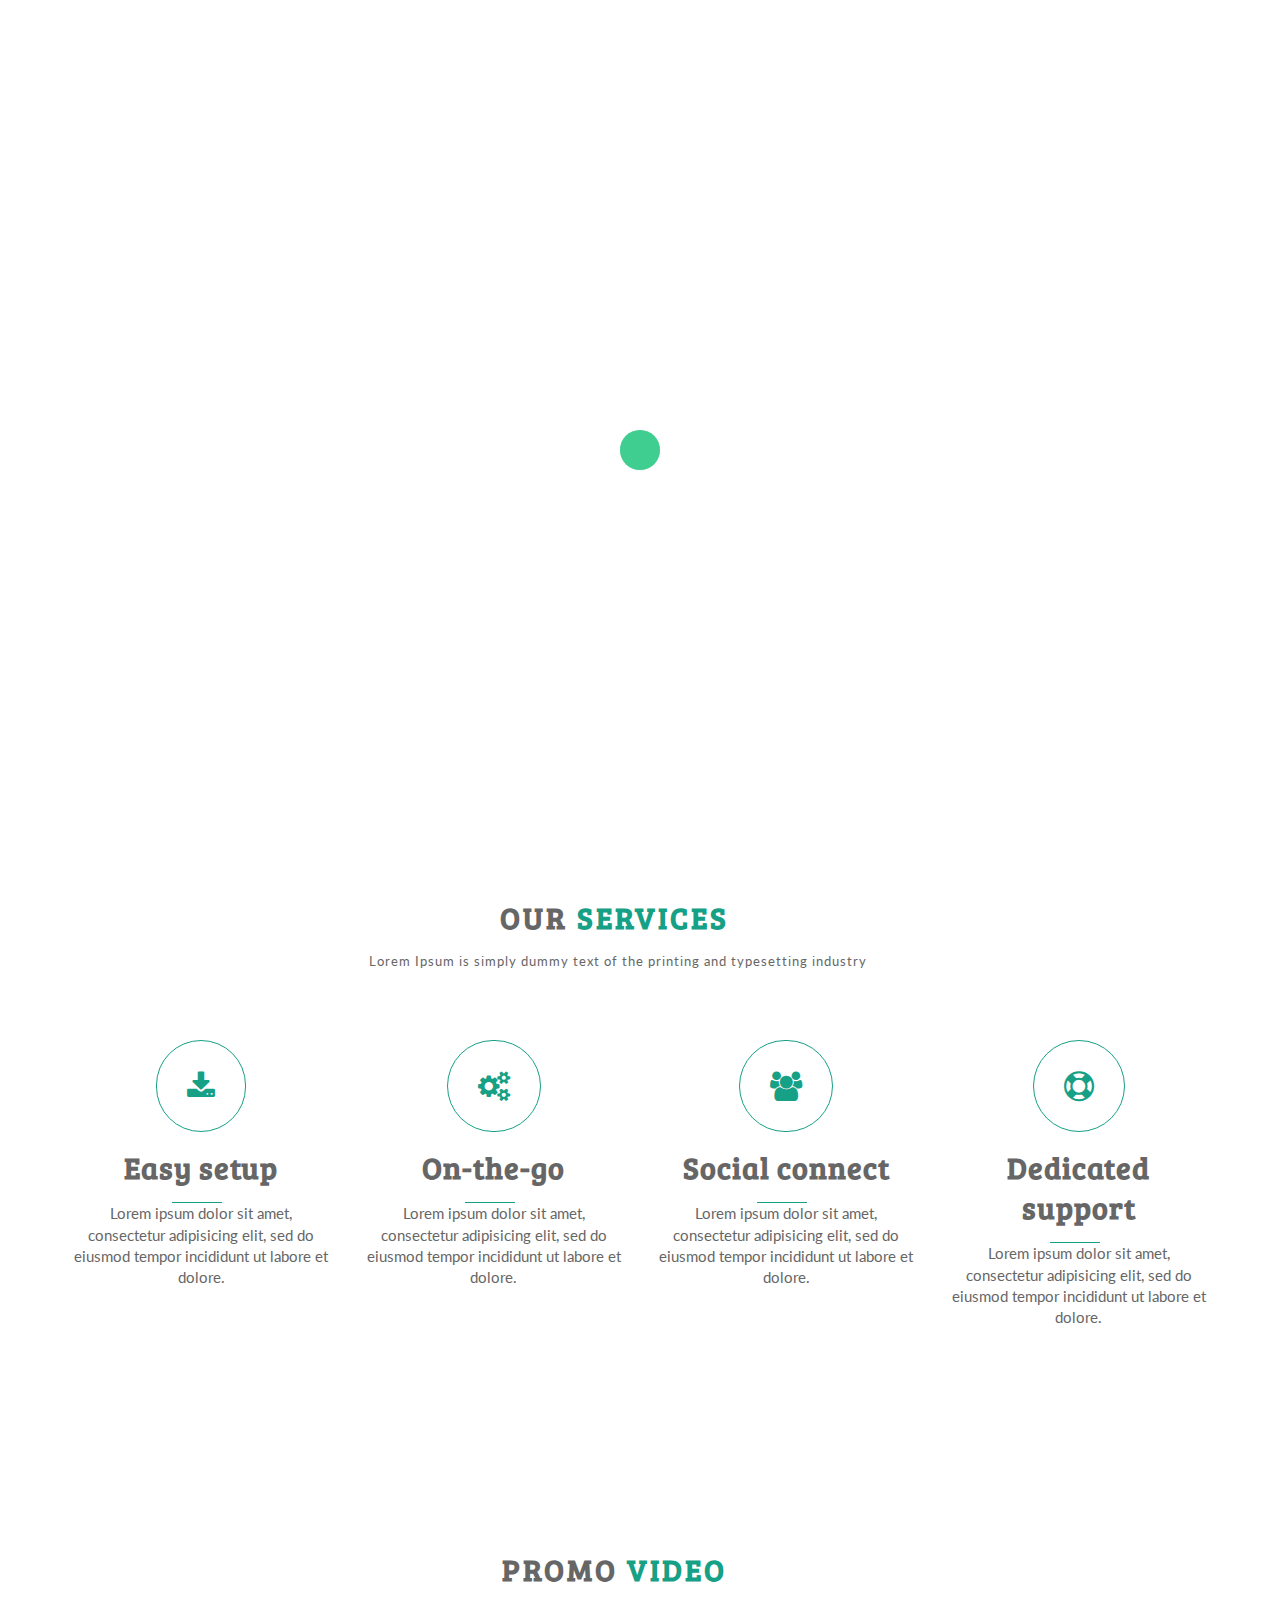
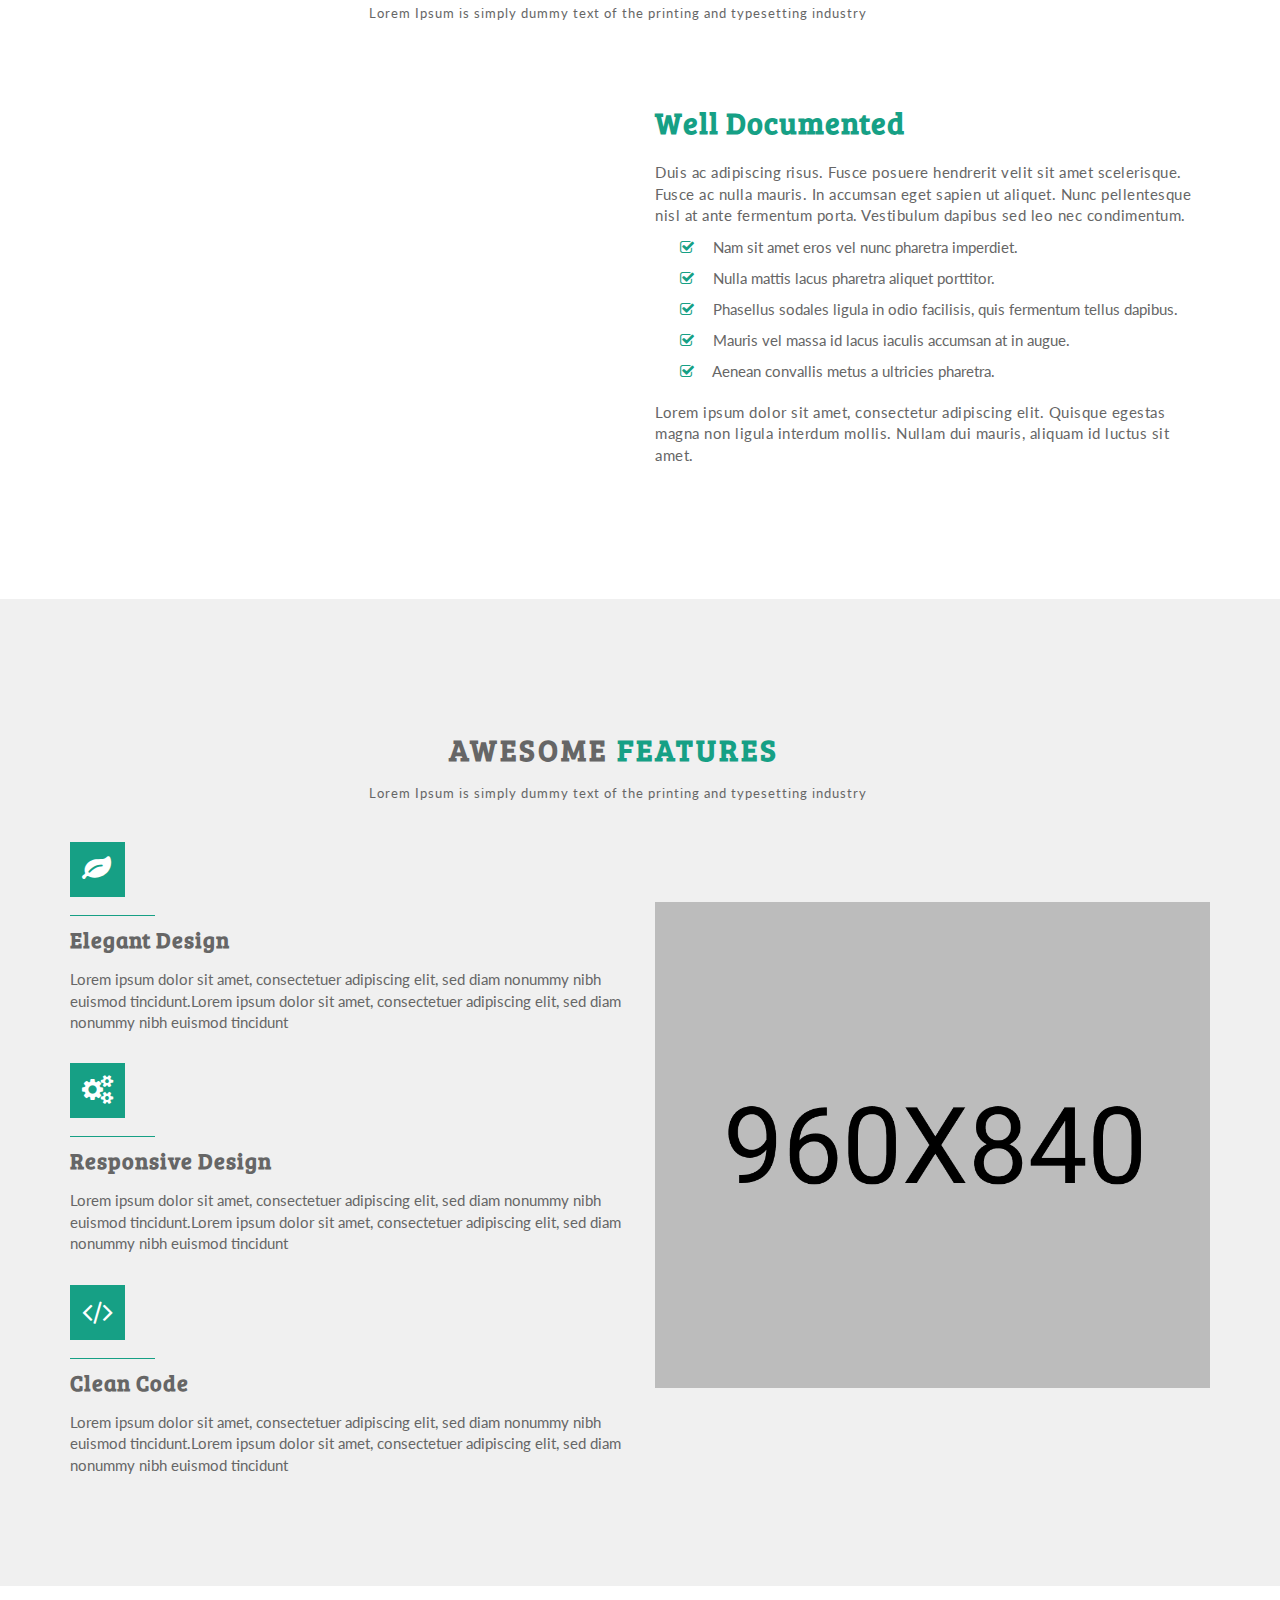
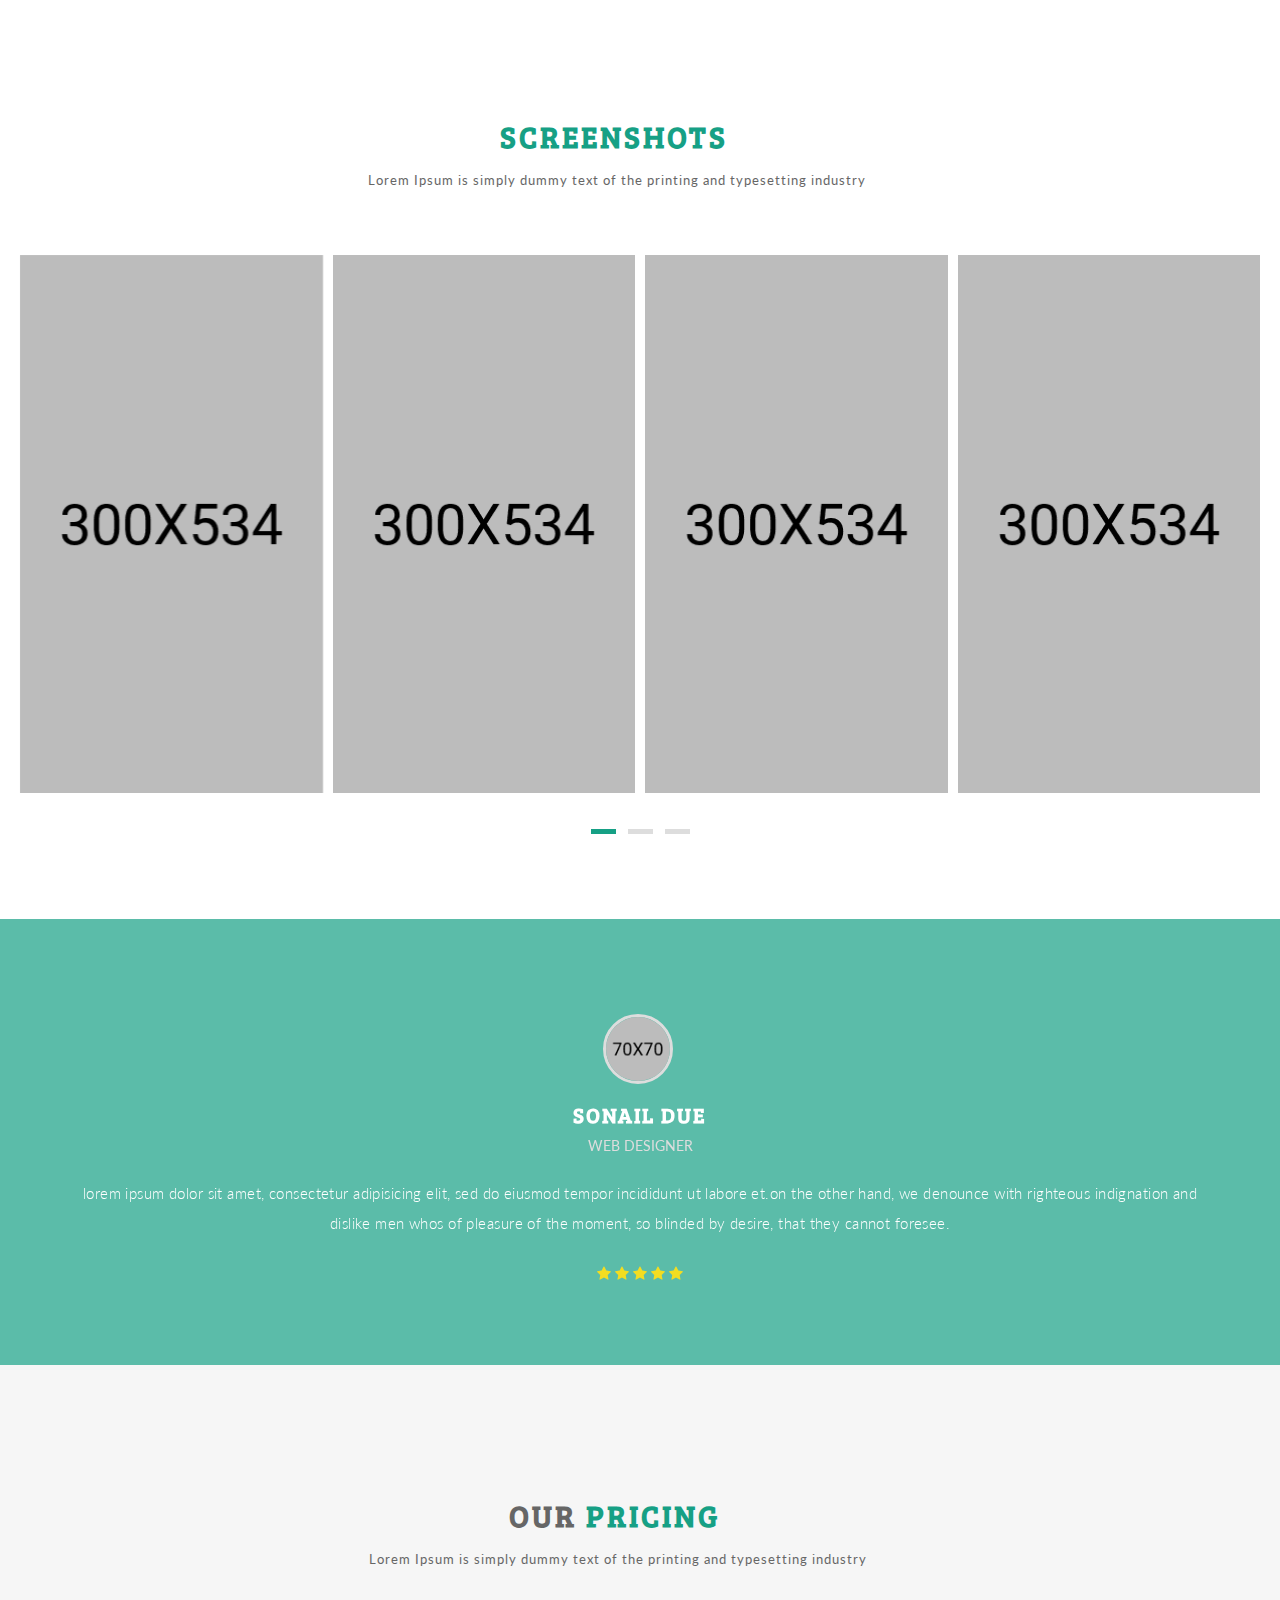
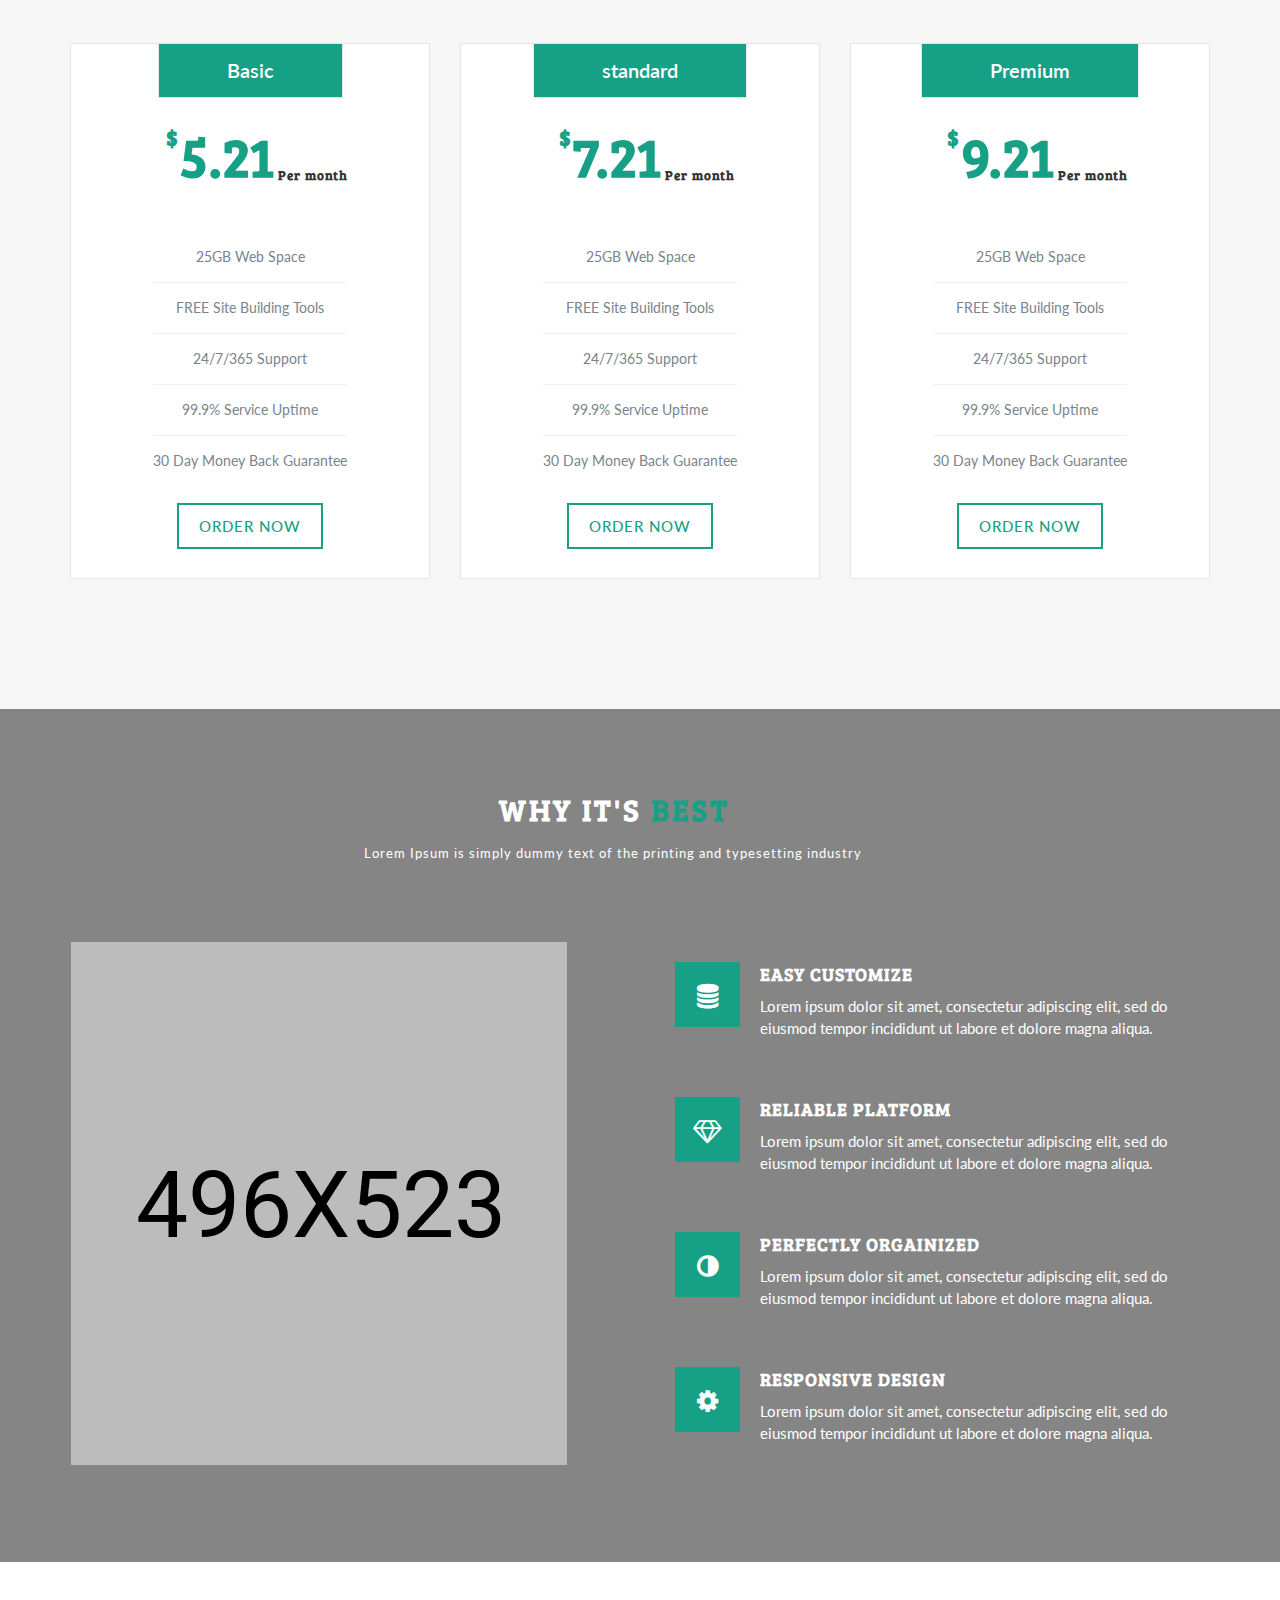
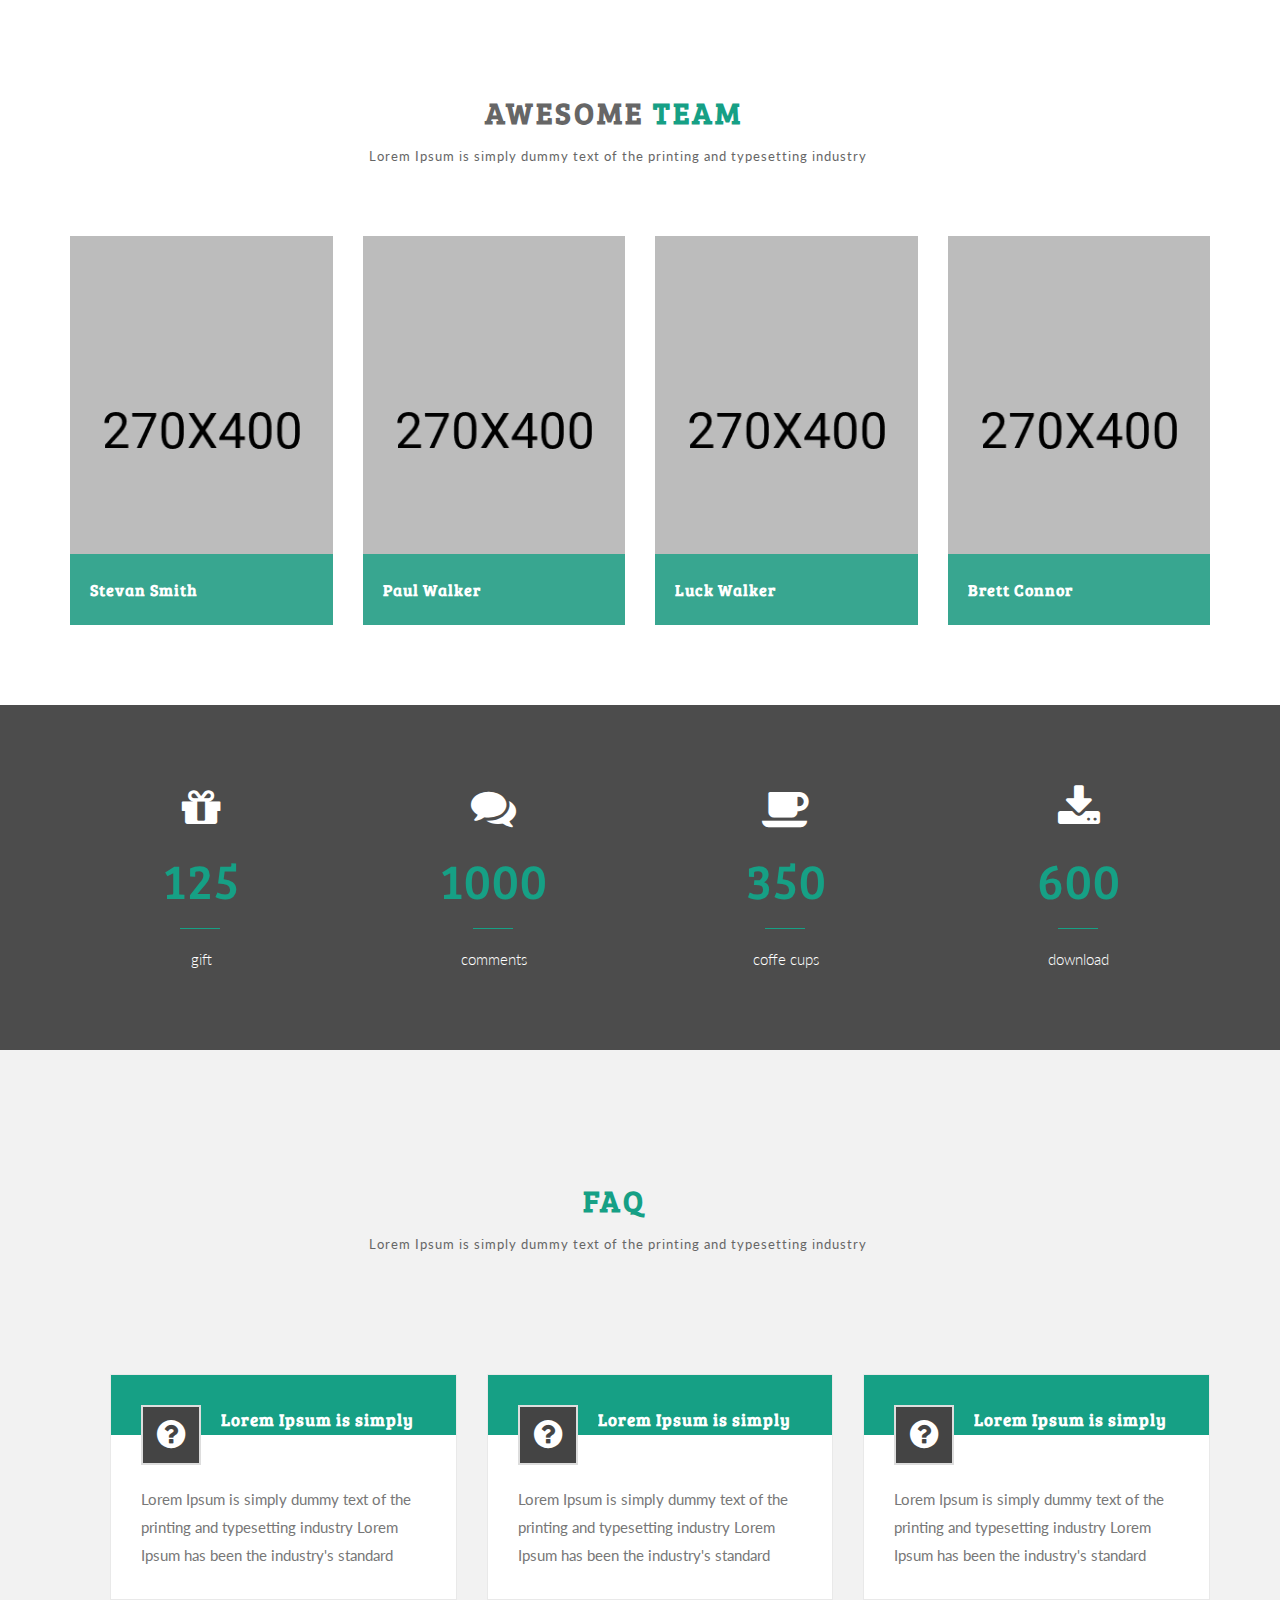
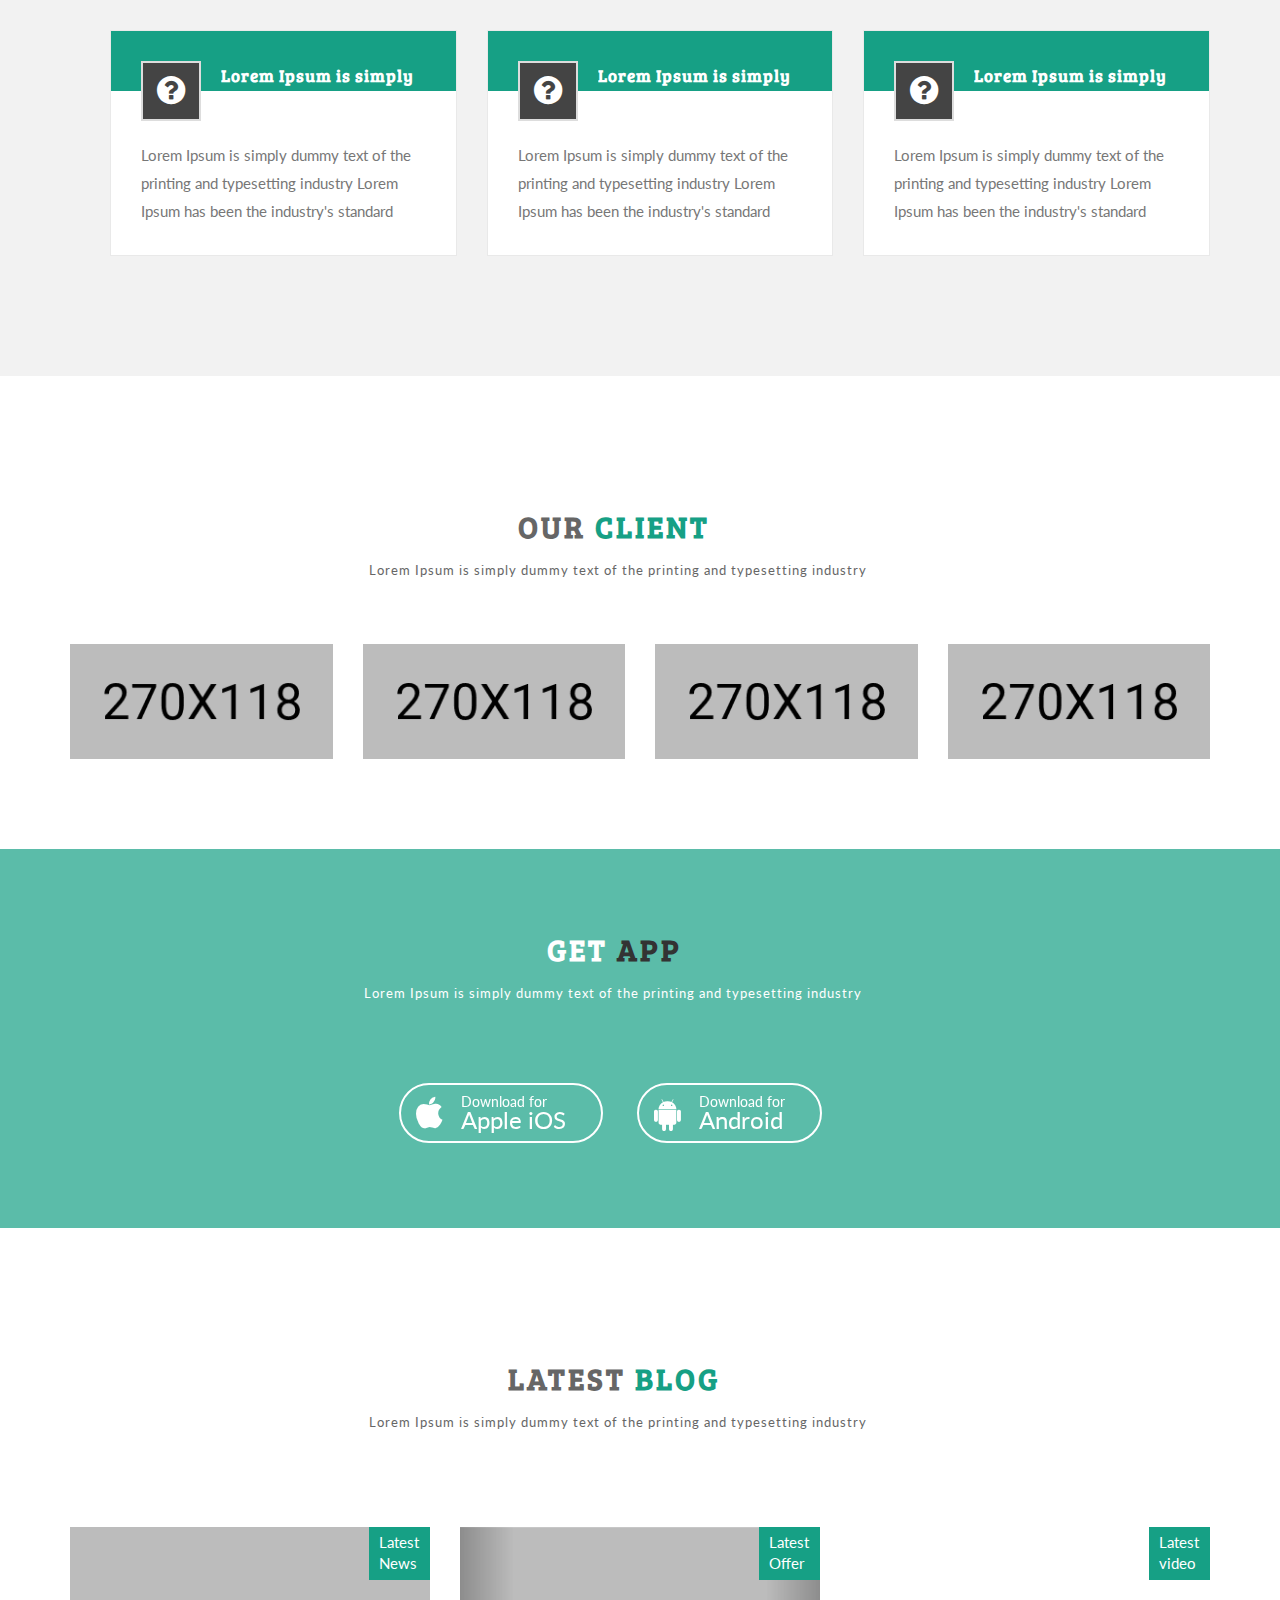
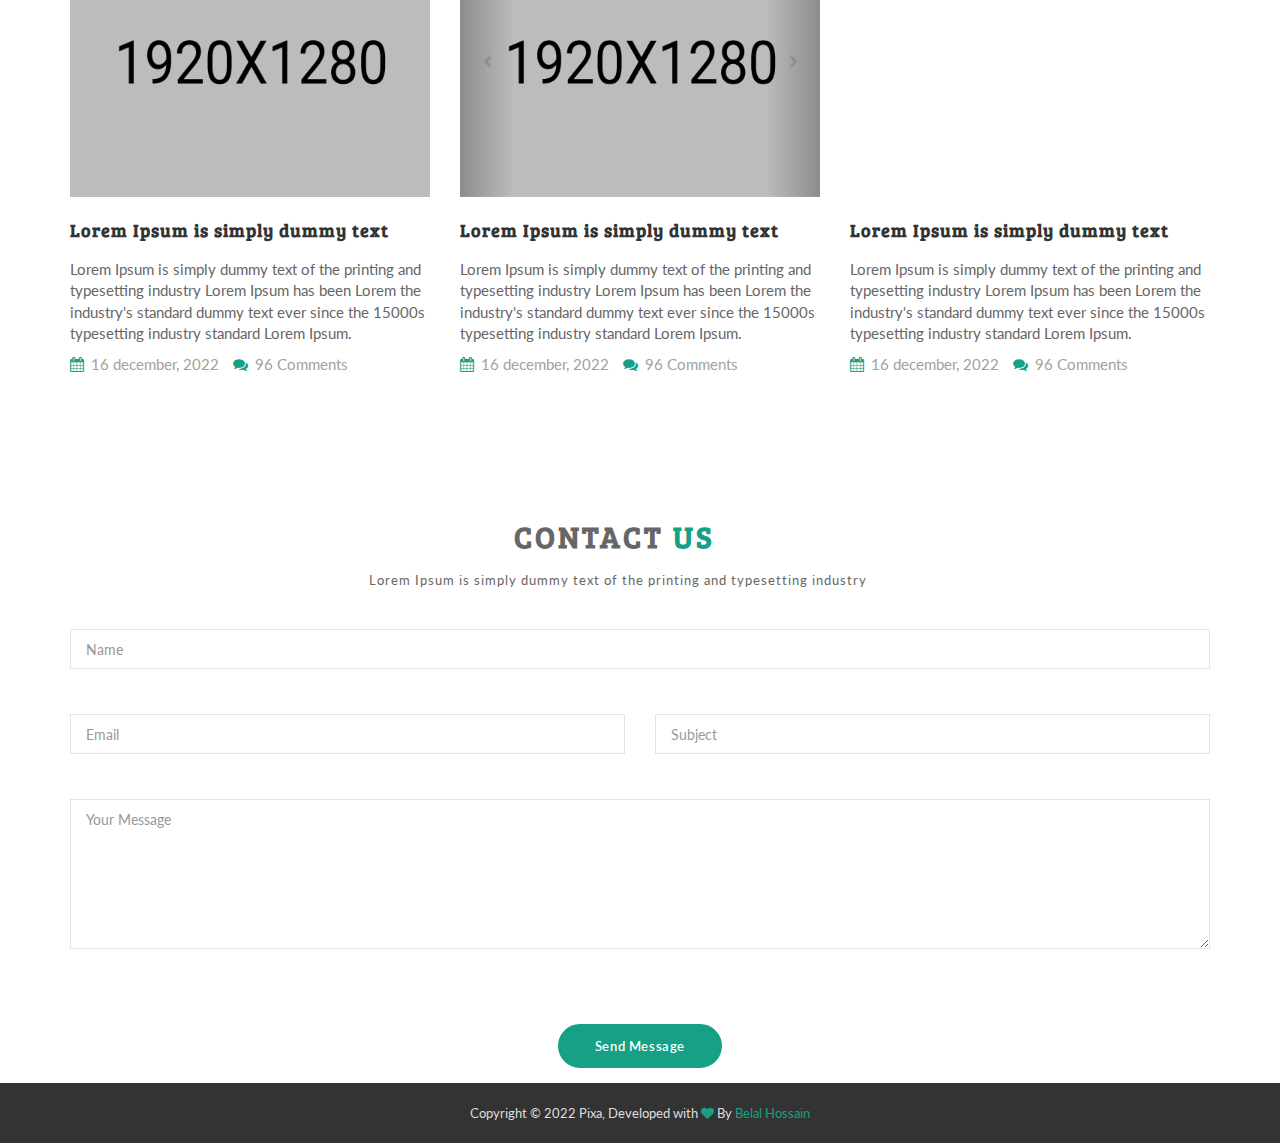
<file: index.html>
<!DOCTYPE html>
<html lang="en-US"><!--<![endif]-->
	<head>
		<meta charset="utf-8">
		<meta http-equiv="X-UA-Compatible" content="IE=edge">
		<title>Pixa - App Landing Page Template</title>
		<meta name="description" content="Pixa Multi-Purpose One Page Template is a responsive, clean and modern designed HTML5 template. Jaap is suitable for all  creative people, agency, creative business, company, individual or agencies portfolios.">
		<meta name="viewport" content="width=device-width, initial-scale=1">
		<link href="https://fonts.googleapis.com/css?family=Bree+Serif" rel="stylesheet"/>
		<link href="https://fonts.googleapis.com/css?family=Lato:200,400,300,600,700" rel="stylesheet"/>
		<link rel="icon" href="img/favicon.jpg"/>
		<link rel="stylesheet" href="css/font-awesome.css" />
		<link rel="stylesheet" href="css/bootstrap.min.css" />		
		<link rel="stylesheet" href="css/owl.carousel.css" />	
		<link rel="stylesheet" href="css/owl.theme.css" />
		<link rel="stylesheet" href="css/owl.transitions.css" />
		<link rel="stylesheet" href="css/magnific-popup.css">
		<link rel="stylesheet" href="css/animate.css" />		
		<link rel="stylesheet" href="css/venobox.css" />
		<link rel="stylesheet" href="css/fakeloader.css" />
		<link rel="stylesheet" href="style.css" />
		<link rel="stylesheet" href="css/responsive.css" />
	</head>
	<body>
	
		<!-- Preluder id start -->
			<div id="fakeloader"></div>
		<!-- Preluder end -->
	
		<!-- Start header area -->
			<header id ="menu" class="header_area">
				<div class="row" style="width: 100%">
					<div class="stiky_area" data-uk-sticky="{top:-100, animation: 'uk-animation-slide-top'}">
						
						<div class="container">			
							<div class="col-md-4 col-sm-3">
								<div class="logo">
									<a href="index.html"><img src="img/logo.png" alt="Logo"/></a>
								</div>
								
								 <div class="navbar-header">
									<button type="button" class="navbar-toggle" data-toggle="collapse" data-target=".navbar-collapse">
										<span class="sr-only">Toggle navigation</span>
										<span class="icon-bar"></span>
										<span class="icon-bar"></span>
										<span class="icon-bar"></span>
									</button>
								</div> 
								
							</div>
						
							<div class="col-md-8 col-sm-9">
								<nav id="main_nav" class="main_menu navbar-right">
									
									<div id="navbar" class="navbar-collapse collapse main_menu">
										<ul id="nav" class="nav navbar-nav">
											<li><a href="index.html">Home</a></li>
											<li><a href="#feature">Feature</a></li>
											<li><a href="#screenshot">Screenshot</a></li>
											<li><a href="#pricing">Pricing</a></li>
											<li><a href="#team">Team</a></li>
											<li><a href="#faq">Faq</a></li>
											<li><a href="#blog">Blog</a></li>
											<li><a href="#contact">Contact</a></li>
										</ul>
									</div>
								</nav>
							</div>				
						</div>				
					</div>
				</div>
			</header>
		<!-- End header area -->

		<!-- start home -->
			<section id="home" class="slider_parallax" style="background-image: url(img/bg.jpg);  background-size:cover; 	background-position: center center;">
				<div class="container">
					<div class="row">
					
						<div class="col-md-12 col-sm-12 col-xs-12 text-center">
							<div class="hero-text wow fadeInDown" data-wow-duration="1.5s" data-wow-delay=".8s">
								<h2>Spread your App with this <span>Awesome Template</span> </h2>
								 <p>Download the app on App Store and Play Store</p>
								  <a class="btn btn-default btn-home-bg-one page-scroll" href="#download">Download Now</a>
								  <a class="btn btn-default btn-home-bg-two page-scroll" href="#about">Read More</a>
							</div> 
							<div class="hero-img img-responsive wow fadeInUp" data-wow-duration="2.5s" data-wow-delay=".8s">
								<img class="img-responsive" src="img/heading_img.png" alt="" />
							</div> 
						</div>
					</div>
					
				</div>
			</section>
		<!-- END  HOME DESIGN -->
		
		<!--START SERVICE-->
			<section id="service" class="section_padding text-center">		
				<div class="container">
					
					<div class="row">
						<div class="col-md-8 col-md-offset-2 col-sm-12 col-xs-12">
							<div class="section-header text-center wow flipInX" data-wow-duration="2.5s" data-wow-delay=".4s">
								<h2>Our <span>Services</span> </h2>
								<p>Lorem Ipsum is simply dummy text of the printing and typesetting industry</p>
							</div>
						</div>
					</div>
					
					<div class="row">
						<div class="section_details wow fadeInUp" data-wow-duration="1.5s" data-wow-delay=".8s">
							<div class="col-md-3">
								<div class="single_service">
									<i class="fa fa-download"></i>
									<h2>Easy setup</h2>
									<div class="service_divided"></div>
									<p>Lorem ipsum dolor sit amet, consectetur adipisicing elit, sed do eiusmod tempor incididunt ut labore et dolore.</p>
								</div>
							</div>

							<div class="col-md-3">
								<div class="single_service">
									<i class="fa fa-cogs"></i>
									<h2>On-the-go</h2>
									<div class="service_divided"></div>
									<p>Lorem ipsum dolor sit amet, consectetur adipisicing elit, sed do eiusmod tempor incididunt ut labore et dolore.</p>
								</div>				
							</div>

							<div class="col-md-3">
								<div class="single_service">
									<i class="fa fa-users"></i>
									<h2>Social connect</h2>
									<div class="service_divided"></div>
									<p>Lorem ipsum dolor sit amet, consectetur adipisicing elit, sed do eiusmod tempor incididunt ut labore et dolore.</p>
								</div>				
							</div>

							<div class="col-md-3">
								<div class="single_service">
									<i class="fa fa-life-ring"></i>
									<h2>Dedicated support</h2>
									<div class="service_divided"></div>
									<p>Lorem ipsum dolor sit amet, consectetur adipisicing elit, sed do eiusmod tempor incididunt ut labore et dolore.</p>
								</div>				
							</div>
						</div>
					</div>
				</div>
			</section>
		<!--END SERVICE-->
		
		<!--START VIDEO-->
			<section id="video" class="section_padding">
				<div class="container">
				
					<div class="row">
						<div class="col-md-8 col-md-offset-2 col-sm-12 col-xs-12">
							<div class="section-header text-center wow flipInX" data-wow-duration="2.5s" data-wow-delay=".4s">
								<h2>Promo <span>Video</span> </h2>
								<p>Lorem Ipsum is simply dummy text of the printing and typesetting industry</p>
							</div>
						</div>
					</div>
				
					<div class="row">					
						<div class="video_details">
							<div class="col-md-6 wow slideInLeft" data-wow-duration="2.5s" data-wow-delay=".6s">
								<div class="embed-responsive embed-responsive-4by3">
									<iframe width="854" height="480" src="https://www.youtube.com/embed/pCegl1K7m6M" frameborder="0" allowfullscreen></iframe>
								</div>
							</div>
							<div class="col-md-6 text-left">
								<div class="video_text wow slideInRight" data-wow-duration="2.5s" data-wow-delay=".6s">
									<h2>Well Documented</h2>
									<p>
										Duis ac adipiscing risus. Fusce posuere hendrerit velit sit amet scelerisque. Fusce ac nulla mauris. In accumsan eget sapien ut aliquet. Nunc pellentesque nisl at ante fermentum porta. Vestibulum dapibus sed leo nec condimentum.
									</p>
									<ul>
										<li> <i class="list fa fa-check-square-o"></i> Nam sit amet eros vel nunc pharetra imperdiet.</li>
										<li> <i class="list fa fa-check-square-o"></i> Nulla mattis lacus pharetra aliquet porttitor.</li>
										<li> <i class="list fa fa-check-square-o"></i> Phasellus sodales ligula in odio facilisis, quis fermentum tellus dapibus.</li>
										<li> <i class="list fa fa-check-square-o"></i> Mauris vel massa id lacus iaculis accumsan at in augue.</li>
										<li> <i class="list fa fa-check-square-o"></i> Aenean convallis metus a ultricies pharetra.</li>
									</ul>
									<p>
										Lorem ipsum dolor sit amet, consectetur adipiscing elit. Quisque egestas magna non ligula interdum mollis. Nullam dui mauris, aliquam id luctus sit amet.
									</p>
								</div>
							</div>
						</div>
					</div>
				</div>
			</section>
		<!--END VIDEO-->
		
		<!--START FEATURE-->
			<div id="feature" class="section_padding">
				<div class="container">
				
					<div class="row">
						<div class="col-md-8 col-md-offset-2 col-sm-12 col-xs-12">
							<div class="section-header text-center wow flipInX" data-wow-duration="2.5s" data-wow-delay=".4s">
								<h2>Awesome <span>Features</span> </h2>
								<p>Lorem Ipsum is simply dummy text of the printing and typesetting industry</p>
							</div>
						</div>
					</div>
				
					<div class="row">
						<div class="col-md-6 col-sm-12 col-xs-12">
							<div class="feature_text text-left">
								<div class="single_feature">
									<div class="f_icon">
										<i class="fa fa-leaf"></i>
									</div>
									<div class="feature_divided"></div>
									<div class="f_text">
										<h4>Elegant Design</h4>
										<p>Lorem ipsum dolor sit amet, consectetuer adipiscing elit, sed diam nonummy nibh euismod tincidunt.Lorem ipsum dolor sit amet, consectetuer adipiscing elit, sed diam nonummy nibh euismod tincidunt</p>
									</div>
								</div>
								<div class="single_feature">
									<div class="f_icon">
										<i class="fa fa-cogs"></i>
									</div>
									<div class="feature_divided"></div>
									<div class="f_text">
										<h4>Responsive Design</h4>
										<p>Lorem ipsum dolor sit amet, consectetuer adipiscing elit, sed diam nonummy nibh euismod tincidunt.Lorem ipsum dolor sit amet, consectetuer adipiscing elit, sed diam nonummy nibh euismod tincidunt</p>
									</div>
								</div>
								<div class="single_feature">
									<div class="f_icon">
										<i class="fa fa-code"></i>
									</div>
									<div class="feature_divided"></div>
									<div class="f_text">
										<h4>Clean Code</h4>
										<p>Lorem ipsum dolor sit amet, consectetuer adipiscing elit, sed diam nonummy nibh euismod tincidunt.Lorem ipsum dolor sit amet, consectetuer adipiscing elit, sed diam nonummy nibh euismod tincidunt</p>
									</div>
								</div>
							</div>
						</div>
						
						<div class="col-md-6 col-sm-12 col-xs-12">
							<div class="feature_img">
								<img class="img-responsive" src="img/device-1.png"
									 data-rjs="img/device-1@2x.png" alt="" >
								<img class="img-responsive absolute-image wow slideInRight" data-wow-duration="1.5s" data-wow-delay=".6s" src="img/device-2.png"
									 data-rjs="img/device-2@2x.png" alt="">
							</div>
						</div>
					</div>
				</div>
			</div>
		<!--END FEATURE-->
		
		<!-- START SCREENSHOT -->
			<section id="screenshot" class="section_padding">
				<div class="container-fluid zero-padding">
				
					<div class="row">
						<div class="col-md-8 col-md-offset-2 col-sm-12 col-xs-12">
							<div class="section-header text-center wow flipInX" data-wow-duration="2.5s" data-wow-delay=".4s">
								<h2> <span>Screenshots</span> </h2>
								<p>Lorem Ipsum is simply dummy text of the printing and typesetting industry</p>
							</div>
						</div>
					</div>
					
					<div class="row">
						<div class="col-sm-12">
							<div id="owl-app-screen" class="owl-carousel owl-theme">
								<div class="owl_item">
									<img src="img/screenshots/1.jpg" alt="screen 1" />
								</div>
								<div class="owl_item">
									<img src="img/screenshots/2.jpg" alt="screen 2" />
								</div>
								<div class="owl_item">
									<img src="img/screenshots/3.jpg" alt="screen 3" />
								</div>
								<div class="owl_item">
									<img src="img/screenshots/4.jpg" alt="screen 4" />
								</div>
								<div class="owl_item">
									<img src="img/screenshots/5.jpg" alt="screen 5" />
								</div>
								<div class="owl_item">
									<img src="img/screenshots/6.jpg" alt="screen 6" />
								</div>
								<div class="owl_item">
									<img src="img/screenshots/1.jpg" alt="screen 1" />
								</div>
								<div class="owl_item">
									<img src="img/screenshots/2.jpg" alt="screen 2" />
								</div>
								<div class="owl_item">
									<img src="img/screenshots/3.jpg" alt="screen 3" />
								</div>
								<div class="owl_item">
									<img src="img/screenshots/4.jpg" alt="screen 4" />
								</div>
								<div class="owl_item">
									<img src="img/screenshots/5.jpg" alt="screen 5" />
								</div>
								<div class="owl_item">
									<img src="img/screenshots/6.jpg" alt="screen 6" />
								</div>
							</div>
						</div>
					</div>
				</div>
			</section>
		<!-- END SCREENSHOT -->
		
		<!-- START TESTIMONIAL -->
			<div id="testimonial" class="review parallax text-center" style="background-image: url(img/faces.jpg); background-size:cover; background-position: center center;">
				<div class="container">
					<div class="row">
						<div class="col-md-12 col-sm-12">
							<div id="review-carousel" class="review-carousel owl-carousel">
								<div class="item">
									<div class="review-meta">
										<div class="media-center">
											<div class="thumb">
												<img src="img/testimonial/1.jpg" class="img-circle" alt="review">
											</div>
										</div>
										<div class="media-body">
											<div class="info">
												<h4>SONAIL DUE</h4>
												<span>Web Designer</span>
											</div>
										</div>
									</div>
									<div class="review-comment">
										<p>Lorem ipsum dolor sit amet, consectetur adipisicing elit, sed do eiusmod tempor incididunt ut labore et.On the other hand, we denounce with righteous indignation and dislike men whos of pleasure of the moment, so blinded by desire, that they cannot foresee.</p>
										<div class="review-star">
											<i class="fa fa-star"></i>
											<i class="fa fa-star"></i>
											<i class="fa fa-star"></i>
											<i class="fa fa-star"></i>
											<i class="fa fa-star"></i>
										</div>
									</div>
								</div>
								<div class="item">
									<div class="review-meta">
										<div class="media-center">
											<div class="thumb">
												<img src="img/testimonial/2.jpg" class="img-circle" alt="review">
											</div>
										</div>
										<div class="media-body">
											<div class="info">
												<h4>SONAIL DUE</h4>
												<span>Web Designer</span>
											</div>
										</div>
									</div>
									<div class="review-comment">
										<p>Lorem ipsum dolor sit amet, consectetur adipisicing elit, sed do eiusmod tempor incididunt ut labore et.On the other hand, we denounce with righteous indignation and dislike men whos of pleasure of the moment, so blinded by desire, that they cannot foresee.</p>
										<div class="review-star">
											<i class="fa fa-star"></i>
											<i class="fa fa-star"></i>
											<i class="fa fa-star"></i>
											<i class="fa fa-star"></i>
											<i class="fa fa-star"></i>
										</div>
									</div>
								</div>
								<div class="item">
									<div class="review-meta">
										<div class="media-center">
											<div class="thumb">
												<img src="img/testimonial/3.jpg" class="img-circle" alt="review">
											</div>
										</div>
										<div class="media-body">
											<div class="info">
												<h4>JAKAR DYI</h4>
												<span>Designer</span>
											</div>
										</div>
									</div>
									<div class="review-comment">
										<p>Lorem ipsum dolor sit amet, consectetur adipisicing elit, sed do eiusmod tempor incididunt ut labore et.On the other hand, we denounce with righteous indignation and dislike men whos of pleasure of the moment, so blinded by desire, that they cannot foresee.</p>
										<div class="review-star">
											<i class="fa fa-star"></i>
											<i class="fa fa-star"></i>
											<i class="fa fa-star"></i>
											<i class="fa fa-star"></i>
											<i class="fa fa-star"></i>
										</div>
									</div>
								</div>
								<div class="item">
									<div class="review-meta">
										<div class="media-center">
											<div class="thumb">
												<img src="img/testimonial/4.jpg" class="img-circle" alt="review">
											</div>
										</div>
										<div class="media-body">
											<div class="info">
												<h4>SONAIL DUE</h4>
												<span>Web Designer</span>
											</div>
										</div>
									</div>
									<div class="review-comment">
										<p>Lorem ipsum dolor sit amet, consectetur adipisicing elit, sed do eiusmod tempor incididunt ut labore et.On the other hand, we denounce with righteous indignation and dislike men whos of pleasure of the moment, so blinded by desire, that they cannot foresee.</p>
										<div class="review-star">
											<i class="fa fa-star"></i>
											<i class="fa fa-star"></i>
											<i class="fa fa-star"></i>
											<i class="fa fa-star"></i>
											<i class="fa fa-star"></i>
										</div>
									</div>
								</div>
								<div class="item">
									<div class="review-meta">
										<div class="media-center">
											<div class="thumb">
												<img src="img/testimonial/5.jpg" class="img-circle" alt="review">
											</div>
										</div>
										<div class="media-body">
											<div class="info">
												<h4>JAKAR DYI</h4>
												<span>Designer</span>
											</div>
										</div>
									</div>
									<div class="review-comment">
										<p>Lorem ipsum dolor sit amet, consectetur adipisicing elit, sed do eiusmod tempor incididunt ut labore et.On the other hand, we denounce with righteous indignation and dislike men whos of pleasure of the moment, so blinded by desire, that they cannot foresee.</p>
										<div class="review-star">
											<i class="fa fa-star"></i>
											<i class="fa fa-star"></i>
											<i class="fa fa-star"></i>
											<i class="fa fa-star"></i>
											<i class="fa fa-star"></i>
										</div>
									</div>
								</div>
							</div>
						</div>
					</div>
				</div>
			</div>
		<!-- END TESTIMONIAL -->
		
		<!-- START PRICING -->
			<div id="pricing" class="pricing-plan section_padding">
				<div class="container">
				
					<div class="row">
						<div class="col-md-8 col-md-offset-2 col-sm-12 col-xs-12">
							<div class="section-header text-center wow flipInX" data-wow-duration="2.5s" data-wow-delay=".4s">
								<h2>Our <span>Pricing</span> </h2>
								<p>Lorem Ipsum is simply dummy text of the printing and typesetting industry</p>
							</div>
						</div>
					</div>
					
					<div class="row " id="plan-table">
						<div class="col-md-4 col-xs-12 col-sm-4">
							<div class="single-pricing-plan wow slideInUp" data-wow-duration="1.5s" data-wow-delay=".4s">
								<div class="pricing-plan-name">
									Basic
								</div>
								<div class="pricing-plan-price">
									<h2><sup>$</sup>5.21 <sub>Per month</sub></h2>
								</div>
								<div class="pricing-plan-body">
									<ul>
										<li>
											25GB Web Space
										</li>
										<li>
											FREE Site Building Tools
										</li>
										<li>
											24/7/365 Support
										</li>
										<li>
											99.9% Service Uptime
										</li>
										<li>
											30 Day Money Back Guarantee
										</li>
									</ul>
								</div>
								<div class="select-pricing-plan">
									<a href="#" class="pricing-btn">
										Order Now
									</a>
								</div>
							</div>
						</div>
						<div class="col-md-4 col-xs-12 col-sm-4">
							<div class="single-pricing-plan wow slideInUp" data-wow-duration="1.5s" data-wow-delay=".6s">
								<div class="pricing-plan-name">
									standard
								</div>
								<div class="pricing-plan-price">
									<h2><sup>$</sup>7.21 <sub>Per month</sub></h2>
								</div>
								<div class="pricing-plan-body">
									<ul>
										<li>
											25GB Web Space
										</li>
										<li>
											FREE Site Building Tools
										</li>
										<li>
											24/7/365 Support
										</li>
										<li>
											99.9% Service Uptime
										</li>
										<li>
											30 Day Money Back Guarantee
										</li>
									</ul>
								</div>
								<div class="select-pricing-plan">
									<a href="#" class="pricing-btn">
										Order Now
									</a>
								</div>
							</div>
						</div>
						<div class="col-md-4 col-xs-12 col-sm-4">
							<div class="single-pricing-plan wow slideInUp" data-wow-duration="1.5s" data-wow-delay=".8s">
								<div class="pricing-plan-name">
									Premium
								</div>
								<div class="pricing-plan-price">
									<h2><sup>$</sup>9.21 <sub>Per month</sub></h2>
								</div>
								<div class="pricing-plan-body">
									<ul>
										<li>
											25GB Web Space
										</li>
										<li>
											FREE Site Building Tools
										</li>
										<li>
											24/7/365 Support
										</li>
										<li>
											99.9% Service Uptime
										</li>
										<li>
											30 Day Money Back Guarantee
										</li>
									</ul>
								</div>
								<div class="select-pricing-plan">
									<a href="#" class="pricing-btn">
										Order Now
									</a>
								</div>
							</div>
						</div>
					</div>
				</div>
			</div>
		<!-- END PRICING -->

		<!-- START WHY its -->
			<section id="why_it" class="why_its_best section_padding" style="background-image: url(img/why_us.jpg);  background-size:cover; background-position: center center;background-attachment:fixed;">
				<div class="container">
				
					<div class="row">
						<div class="col-md-8 col-md-offset-2 col-sm-12 col-xs-12">
							<div class="section-header-white text-center wow flipInX" data-wow-duration="2.5s" data-wow-delay=".4s">
								<h2>Why It's <span>Best</span> </h2>
								<p>Lorem Ipsum is simply dummy text of the printing and typesetting industry</p>
							</div>
						</div>
					</div>
				
					<div class="row">
						<div class="col-md-6 col-sm-12 col-xs-12">
							<div class="why_it_img wow slideInLeft" data-wow-duration="1.5s" data-wow-delay=".6s">
								<img src="img/img-right.png" class="img-responsive" alt="" />
							</div>						
						</div>
						<div class="col-md-6 col-sm-12 col-xs-12 wow slideInRight" data-wow-duration="1.5s" data-wow-delay=".6s">
							<div class="single_why">
								<div class="single_why_icon"><i class="fa fa-database"></i></div>
								<h4>Easy customize</h4>
								<p>Lorem ipsum dolor sit amet, consectetur adipiscing elit, sed do eiusmod tempor incididunt ut labore et dolore magna aliqua.</p>
							</div>
							<div class="single_why">
								<div class="single_why_icon"><i class="fa fa-diamond"></i></div>
								<h4>Reliable Platform</h4>
								<p>Lorem ipsum dolor sit amet, consectetur adipiscing elit, sed do eiusmod tempor incididunt ut labore et dolore magna aliqua.</p>
							</div>
							<div class="single_why">
								<div class="single_why_icon"><i class="fa fa-adjust"></i></div>
								<h4>Perfectly orgainized</h4>
								<p>Lorem ipsum dolor sit amet, consectetur adipiscing elit, sed do eiusmod tempor incididunt ut labore et dolore magna aliqua.</p>
							</div>
							<div class="single_why">
								<div class="single_why_icon"><i class="fa fa-cog"></i></div>
								<h4>Responsive Design</h4>
								<p>Lorem ipsum dolor sit amet, consectetur adipiscing elit, sed do eiusmod tempor incididunt ut labore et dolore magna aliqua.</p>
							</div>
						</div>
					</div>
				</div>	
			</section>
		<!-- END WHY its -->	
		
		<!-- START TEAM -->
			<section id="team" class="section_padding">
				<div class="container"> 
			  
					<div class="row">
						<div class="col-md-8 col-md-offset-2 col-sm-12 col-xs-12">
							<div class="section-header text-center wow flipInX" data-wow-duration="2.5s" data-wow-delay=".4s">
								<h2>Awesome <span>Team</span> </h2>
								<p>Lorem Ipsum is simply dummy text of the printing and typesetting industry</p>
							</div>
						</div>
					</div>
				
					<div class="team">
						<div class="row"> 
						
							<div class="col-md-3 col-sm-6">
								<article class="wow slideInUp" data-wow-duration="1.5s" data-wow-delay=".2s"> 
									<img class="img-responsive" src="img/team/1.jpg" alt="">
									<h5 class="team-name">Stevan Smith</h5>
									<div class="team-hover">
										<h5>Stevan Smith</h5>
										<span>Co-Founder</span>
										<ul class="social">
											<li><a href="#"><i class="fa fa-facebook"></i></a></li>
											<li><a href="#"><i class="fa fa-twitter"></i></a></li>
											<li><a href="#"><i class="fa fa-google-plus"></i></a></li>
										</ul>
									</div>
								</article>
							</div>
						
							<div class="col-md-3 col-sm-6">
								<article class="wow slideInUp" data-wow-duration="1.5s" data-wow-delay=".4s"> 
									<img class="img-responsive" src="img/team/2.jpg" alt="">
									<h5 class="team-name">Paul Walker</h5>
									<div class="team-hover">
										<h5>Paul Walker</h5>
										<span>Designer</span>
										<ul class="social">
											<li><a href="#"><i class="fa fa-facebook"></i></a></li>
											<li><a href="#"><i class="fa fa-twitter"></i></a></li>
											<li><a href="#"><i class="fa fa-google-plus"></i></a></li>
										</ul>
									</div>
								</article>
							</div>
							
							<div class="col-md-3 col-sm-6">
								<article class="wow slideInUp" data-wow-duration="1.5s" data-wow-delay=".6s">
									<img class="img-responsive" src="img/team/3.jpg" alt="">
									<h5 class="team-name">Luck Walker</h5>
									<div class="team-hover">
										<h5>Luck Walker</h5>
										<span>Co-founder</span>
										<ul class="social">
											<li><a href="#"><i class="fa fa-facebook"></i></a></li>
											<li><a href="#"><i class="fa fa-twitter"></i></a></li>
											<li><a href="#"><i class="fa fa-google-plus"></i></a></li>
										</ul>
									</div>
								</article>
							</div>
							
							<div class="col-md-3 col-sm-6">
								<article class="wow slideInUp" data-wow-duration="1.5s" data-wow-delay=".8s"> 
									<img class="img-responsive" src="img/team/4.jpg" alt="">
									<h5 class="team-name">Brett Connor</h5>
									<div class="team-hover">
										<h5>Brett Connor</h5>
										<span>Designer</span>
										<ul class="social">
											<li><a href="#"><i class="fa fa-facebook"></i></a></li>
											<li><a href="#"><i class="fa fa-twitter"></i></a></li>
											<li><a href="#"><i class="fa fa-google-plus"></i></a></li>
										</ul>
									</div>
								</article>
							</div>
						</div>
					</div>
				</div>
			</section>
		<!-- END TEAM -->
		
		<!-- START COUNTER -->		
			<section class="counter_area padding-top-bottom-70">
				<div class="container">
					<div class="row text-center">
						<div class="col-sm-3 col-xs-12">
							<div class="statistics-content wow fadeInUp" data-wow-duration="1.5s" data-wow-delay=".3s">
								<i class="fa fa-gift"></i>
								<h1 class="statistics-counter">125</h1>
								<div class="counter_divided"></div>
								<strong>Gift</strong>
							</div>
						</div>				
						
						<div class="col-sm-3 col-xs-12">
							<div class="statistics-content wow fadeInUp" data-wow-duration="1.5s" data-wow-delay=".6s">
								<i class="fa fa-comments"></i>
								<h1 class="statistics-counter">1000</h1>
								<div class="counter_divided"></div>
								<strong>Comments</strong>						
							</div>
						</div>			

						<div class="col-sm-3 col-xs-12">
							<div class="statistics-content wow fadeInUp" data-wow-duration="1.5s" data-wow-delay=".9s">
								<i class="fa fa-coffee"></i>
								<h1 class="statistics-counter">350</h1>	
								<div class="counter_divided"></div>
								<strong>Coffe Cups</strong>						
							</div>
						</div>				
						
						<div class="col-sm-3 col-xs-12">
							<div class="statistics-content wow fadeInUp" data-wow-duration="1.5s" data-wow-delay="1.2s">
								<i class="fa fa-download"></i>
								<h1 class="statistics-counter">600</h1>	
								<div class="counter_divided"></div>
								<strong>Download</strong>							
							</div>
						</div>			
						
					</div>
				</div>
			</section>	
		<!-- END COUNTER --> 
		
		<!-- START FAQ -->
			<section id="faq" class="section_padding">
				<div class="container">
				
					<div class="row">
						<div class="col-md-8 col-md-offset-2 col-sm-12 col-xs-12">
							<div class="section-header text-center wow flipInX" data-wow-duration="2.5s" data-wow-delay=".4s">
								<h2> <span>FAQ</span> </h2>
								<p>Lorem Ipsum is simply dummy text of the printing and typesetting industry</p>
							</div>
						</div>
					</div>
					
					<div class="faq faq_style wow fadeInUp" data-wow-duration="2.5s" data-wow-delay=".4s">
						<ul class="row">
						
							<li class="col-md-4 col-sm-6 col-xs-12">
								<article>
									<div class="media-left">
										<div class="faq_icon"><i class="fa fa-question-circle"></i></div>
									</div>
									<div class="media-body">
										<h6>Lorem Ipsum is simply ?</h6>
									</div>
									<p>Lorem Ipsum is simply dummy text of the printing and typesetting industry Lorem Ipsum has been the industry's standard</p>
								</article>
							</li>
							<li class="col-md-4 col-sm-6 col-xs-12">
								<article>
									<div class="media-left">
										<div class="faq_icon"><i class="fa fa-question-circle"></i></div>
									</div>
									<div class="media-body">
										<h6>Lorem Ipsum is simply ?</h6>
									</div>
									<p>Lorem Ipsum is simply dummy text of the printing and typesetting industry Lorem Ipsum has been the industry's standard</p>
								</article>
							</li>
							<li class="col-md-4 col-sm-6 col-xs-12">
								<article>
									<div class="media-left">
										<div class="faq_icon"><i class="fa fa-question-circle"></i></div>
									</div>
									<div class="media-body">
										<h6>Lorem Ipsum is simply ?</h6>
									</div>
									<p>Lorem Ipsum is simply dummy text of the printing and typesetting industry Lorem Ipsum has been the industry's standard</p>
								</article>
							</li>
							
							<li class="col-md-4 col-sm-6 col-xs-12">
								<article>
									<div class="media-left">
										<div class="faq_icon"><i class="fa fa-question-circle"></i></div>
									</div>
									<div class="media-body">
										<h6>Lorem Ipsum is simply ?</h6>
									</div>
									<p>Lorem Ipsum is simply dummy text of the printing and typesetting industry Lorem Ipsum has been the industry's standard</p>
								</article>
							</li>
							<li class="col-md-4 col-sm-6 col-xs-12">
								<article>
									<div class="media-left">
										<div class="faq_icon"><i class="fa fa-question-circle"></i></div>
									</div>
									<div class="media-body">
										<h6>Lorem Ipsum is simply ?</h6>
									</div>
									<p>Lorem Ipsum is simply dummy text of the printing and typesetting industry Lorem Ipsum has been the industry's standard</p>
								</article>
							</li>
							<li class="col-md-4 col-sm-6 col-xs-12">
								<article>
									<div class="media-left">
										<div class="faq_icon"><i class="fa fa-question-circle"></i></div>
									</div>
									<div class="media-body">
										<h6>Lorem Ipsum is simply ?</h6>
									</div>
									<p>Lorem Ipsum is simply dummy text of the printing and typesetting industry Lorem Ipsum has been the industry's standard</p>
								</article>
							</li>
						</ul>
					</div>
				</div>
			</section>
		<!-- END FAQ -->
		
		<!-- START CLIENT -->
			<section id="client-logo" class="section_padding">
				<div class="container">
				
					<div class="row">
						<div class="col-md-8 col-md-offset-2 col-sm-12 col-xs-12">
							<div class="section-header text-center wow flipInX" data-wow-duration="2.5s" data-wow-delay=".4s">
								<h2>Our <span>Client</span> </h2>
								<p>Lorem Ipsum is simply dummy text of the printing and typesetting industry</p>
							</div>
						</div>
					</div>
				
					<div class="row">
						<div class="col-md-12 col-sm-12 col-xs-12">
							<div class="client wow fadeInRight">
								<a href="#"><img src="img/client/partner-1.png" alt="image"></a>
								<a href="#"><img src="img/client/partner-2.png" alt="image"></a>
								<a href="#"><img src="img/client/partner-3.png" alt="image"></a>
								<a href="#"><img src="img/client/partner-4.png" alt="image"></a>
								<a href="#"><img src="img/client/partner-1.png" alt="image"></a>
								<a href="#"><img src="img/client/partner-2.png" alt="image"></a>
								<a href="#"><img src="img/client/partner-3.png" alt="image"></a>
								<a href="#"><img src="img/client/partner-4.png" alt="image"></a>
								<a href="#"><img src="img/client/partner-1.png" alt="image"></a>
								<a href="#"><img src="img/client/partner-2.png" alt="image"></a>
								<a href="#"><img src="img/client/partner-3.png" alt="image"></a>
								<a href="#"><img src="img/client/partner-4.png" alt="image"></a>
							</div>
						</div>
					</div>
				</div>
			</section>
		<!-- END CLIENT -->

		<!-- START DOWNLOAD -->
			<section id="get_app" class="text-center">
				<div class="dl_overlay section_padding">
					<div class="container">
						<div class="row">
							<div class="col-md-8 col-md-offset-2 col-sm-12 col-xs-12">
								<div class="section-header-white text-center wow flipInX" data-wow-duration="2.5s" data-wow-delay=".4s">
									<h2>Get <span class="black">App</span> </h2>
									<p>Lorem Ipsum is simply dummy text of the printing and typesetting industry</p>
								</div>
							</div>
						</div>

						<div class="row">
							<div class="dl_btn wow slideInLeft" data-wow-duration="2.5s" data-wow-delay=".6s">
								<a href="#" class="dlButton"><i class="fa fa-apple"></i><span class="dlButtonWrap">Download for<br/><span class="dlButtonSmall">Apple iOS</span></span></a> 
								<a href="#" class="dlButton"><i class="fa fa-android"></i><span class="dlButtonWrap">Download for<br/><span class="dlButtonSmall">Android</span></span></a> 
							</div>
						</div>
					</div>
				</div>
			</section>
		<!--END DOWNLOAD -->
		
		<!-- START BLOG -->
			<section id="blog" class="blog-section section_padding">
				<div class="color-overlay">
					<div class="container">
					
						<div class="row">
							<div class="col-md-8 col-md-offset-2 col-sm-12 col-xs-12">
								<div class="section-header text-center wow flipInX" data-wow-duration="2.5s" data-wow-delay=".4s">
									<h2>Latest <span>Blog</span> </h2>
									<p>Lorem Ipsum is simply dummy text of the printing and typesetting industry</p>
								</div>
							</div>
						</div>
					
						<div class="row">
							<div class="col-md-4 col-sm-6">
								<div class="blog-box wow slideInUp" data-wow-duration="1.5s" data-wow-delay=".4s">
									<div class="blog-media">
										<img src="img/blog/1.jpg" alt="blog one image" />
										<span class="blog-cat"><a href="#">Latest News</a></span>
									</div>
									<h3><a href="">Lorem Ipsum is simply dummy text</a></h3>
									<p>Lorem Ipsum is simply dummy text of the printing and typesetting industry Lorem Ipsum has been Lorem the industry's standard dummy text ever since the 15000s typesetting industry standard Lorem Ipsum.</p>
									<div class="blog-info">
										<div class="date blog-info-box">
											<i class="fa fa-calendar"></i> 16 december, 2022
										</div>
										<div class="comments-count blog-info-box">
											<i class="fa fa-comments"></i> 96 Comments
										</div>
									</div>
								</div>
							</div>
							
							<div class="col-md-4 col-sm-6">
								<div class="blog-box wow slideInUp" data-wow-duration="1.5s" data-wow-delay=".6s">
									<div class="blog-media">
										<div data-ride="carousel" class="carousel slide" id="image-blog">
											<div role="listbox" class="carousel-inner">
												<div class="item active">
													<img src="img/blog/2.jpg" alt="blog image" />
												</div>
												<div class="item">
													<img src="img/blog/3.jpg" alt="blog image" />
												</div>
											</div>
											<!-- Controls -->
											<a data-slide="prev" role="button" href="#image-blog" class="left carousel-control">
												<i class="fa fa-angle-left"></i>
											</a>
											<a data-slide="next" role="button" href="#image-blog" class="right carousel-control">
												<i class="fa fa-angle-right"></i>
											</a>
										</div>
										<span class="blog-cat"><a href="#">Latest Offer</a></span>
									</div>
									<h3><a href="">Lorem Ipsum is simply dummy text</a></h3>
									<p>Lorem Ipsum is simply dummy text of the printing and typesetting industry Lorem Ipsum has been Lorem the industry's standard dummy text ever since the 15000s typesetting industry standard Lorem Ipsum.</p>
									<div class="blog-info">
										<div class="date blog-info-box">
											<i class="fa fa-calendar"></i> 16 december, 2022
										</div>
										<div class="comments-count blog-info-box">
											<i class="fa fa-comments"></i> 96 Comments
										</div>
									</div>
								</div>
							</div>
							
							<div class="col-md-4 col-sm-6">
								<div class="blog-box wow slideInUp" data-wow-duration="1.5s" data-wow-delay=".8s">
									<div class="blog-media">
										<div class="video-blog">
											<div class="embed-responsive embed-responsive-4by3">
												<iframe class="embed-responsive-item" width="854" height="480" src="https://www.youtube.com/embed/h5Jni-vy_5M" frameborder="0" allowfullscreen></iframe>
											</div>
										</div>
										<span class="blog-cat"><a href="#">Latest video</a></span>
									</div>
									<h3><a href="#">Lorem Ipsum is simply dummy text</a></h3>
									<p>Lorem Ipsum is simply dummy text of the printing and typesetting industry Lorem Ipsum has been Lorem the industry's standard dummy text ever since the 15000s typesetting industry standard Lorem Ipsum.</p>
									<div class="blog-info">
										<div class="date blog-info-box">
											<i class="fa fa-calendar"></i> 16 december, 2022
										</div>
										<div class="comments-count blog-info-box">
											<i class="fa fa-comments"></i> 96 Comments
										</div>
									</div>
								</div>
							</div>
							
						</div>
					</div>
				</div>
			</section>
		<!-- END BLOG SECTION -->
		
		<!-- START CONTACT -->
			<section id="contact" class="contact">
				<div class="container">
					<div class="row">
						<div class="col-md-8 col-md-offset-2 col-sm-12 col-xs-12">
							<div class="section-header text-center wow flipInX" data-wow-duration="2.5s" data-wow-delay=".4s">
								<h2>Contact <span>Us</span> </h2>
								<p>Lorem Ipsum is simply dummy text of the printing and typesetting industry</p>
							</div>
						</div>
					</div>
					
					<div class="row">						
						<div class="col-md-12 col-sm-12">
							<form class="form" name="enq" method="post" action="contact.php" onsubmit="return validation();">
								<div class="row">
									<div class="input_padding text-center">
										<div class="form-group col-sm-12">
											<input type="text" name="name" class="form-control" placeholder="Name" required="required">
										</div>
										<div class="form-group col-sm-6">
											<input type="email" name="email" class="form-control" placeholder="Email" required="required">
										</div>
										<div class="form-group col-sm-6">
											<input type="text" name="subject" class="form-control" placeholder="Subject" required="required">
										</div>
										<div class="form-group col-sm-12 mab-none">
											<textarea rows="6" name="message" class="form-control" placeholder="Your Message" required="required"></textarea>
										</div>
										<div class="form-group mb0 col-sm-12">
											<div class="actions">
												<button type="submit" value="Send message" name="submit" id="submitButton" class="btn btn-default contact_btn" title="Submit Your Message!">Send Message</button>
											</div>
										</div>
									</div>
								</div>
							</form>
						</div>						
					</div>					
				</div>
			</section>
		<!-- END CONTACT -->
	
		<!-- START FOOTER -->		
			<section id="footer-bottom-down">
				<div class="container">
					<div class="row">
						<div class="col-md-12">
							<div class="footer-bottom-text">
								<p>
									Copyright © 2022 Pixa, Developed with <span><i class="fa fa-heart" aria-hidden="true"></i></span> By <span><a href="#">Belal Hossain</a></span>
								</p>
							</div>
						</div>
					</div>
				</div>
			</section>
		<!-- END FOOTER -->	
		
		<!-- Start jquery -->
			<script src="js/vendor/jquery.1.11.3.js"></script>
			<script src="js/bootstrap.min.js"></script>
			<script src="js/jquery.nav.js"></script>
			<script src="js/sticky.min.js"></script>	 
			<script src="js/owl.carousel.min.js"></script>
			<script src="js/venobox.min.js"></script>	
			<script src="js/plugins.js"></script>	
			<script src="js/waypoints.min.js"></script>	
			<script src="js/jquery.appear.js"></script>	
			<script src="js/wow.min.js"></script>
			<script src="js/switcher.js"></script>
			<script src="js/main.js"></script>
		<!-- End jquery -->
		
	</body>
</html>
</file>
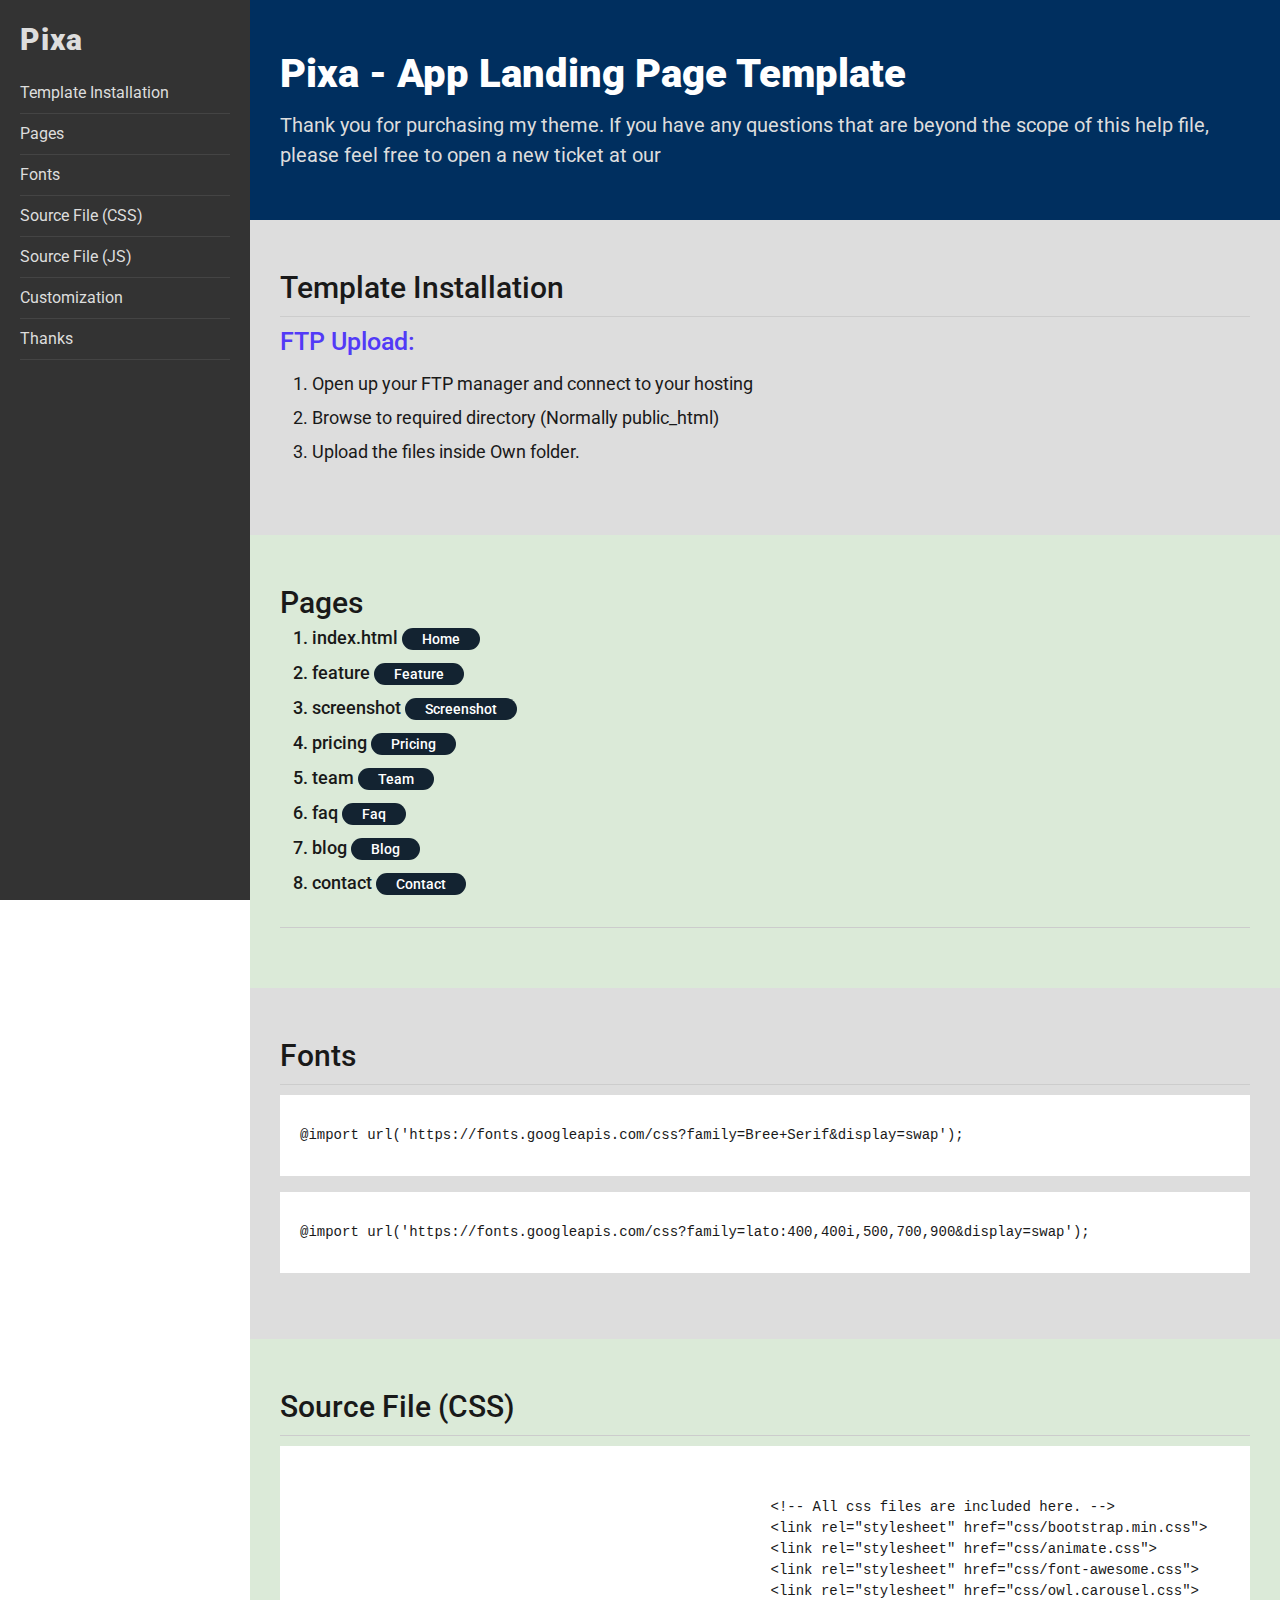
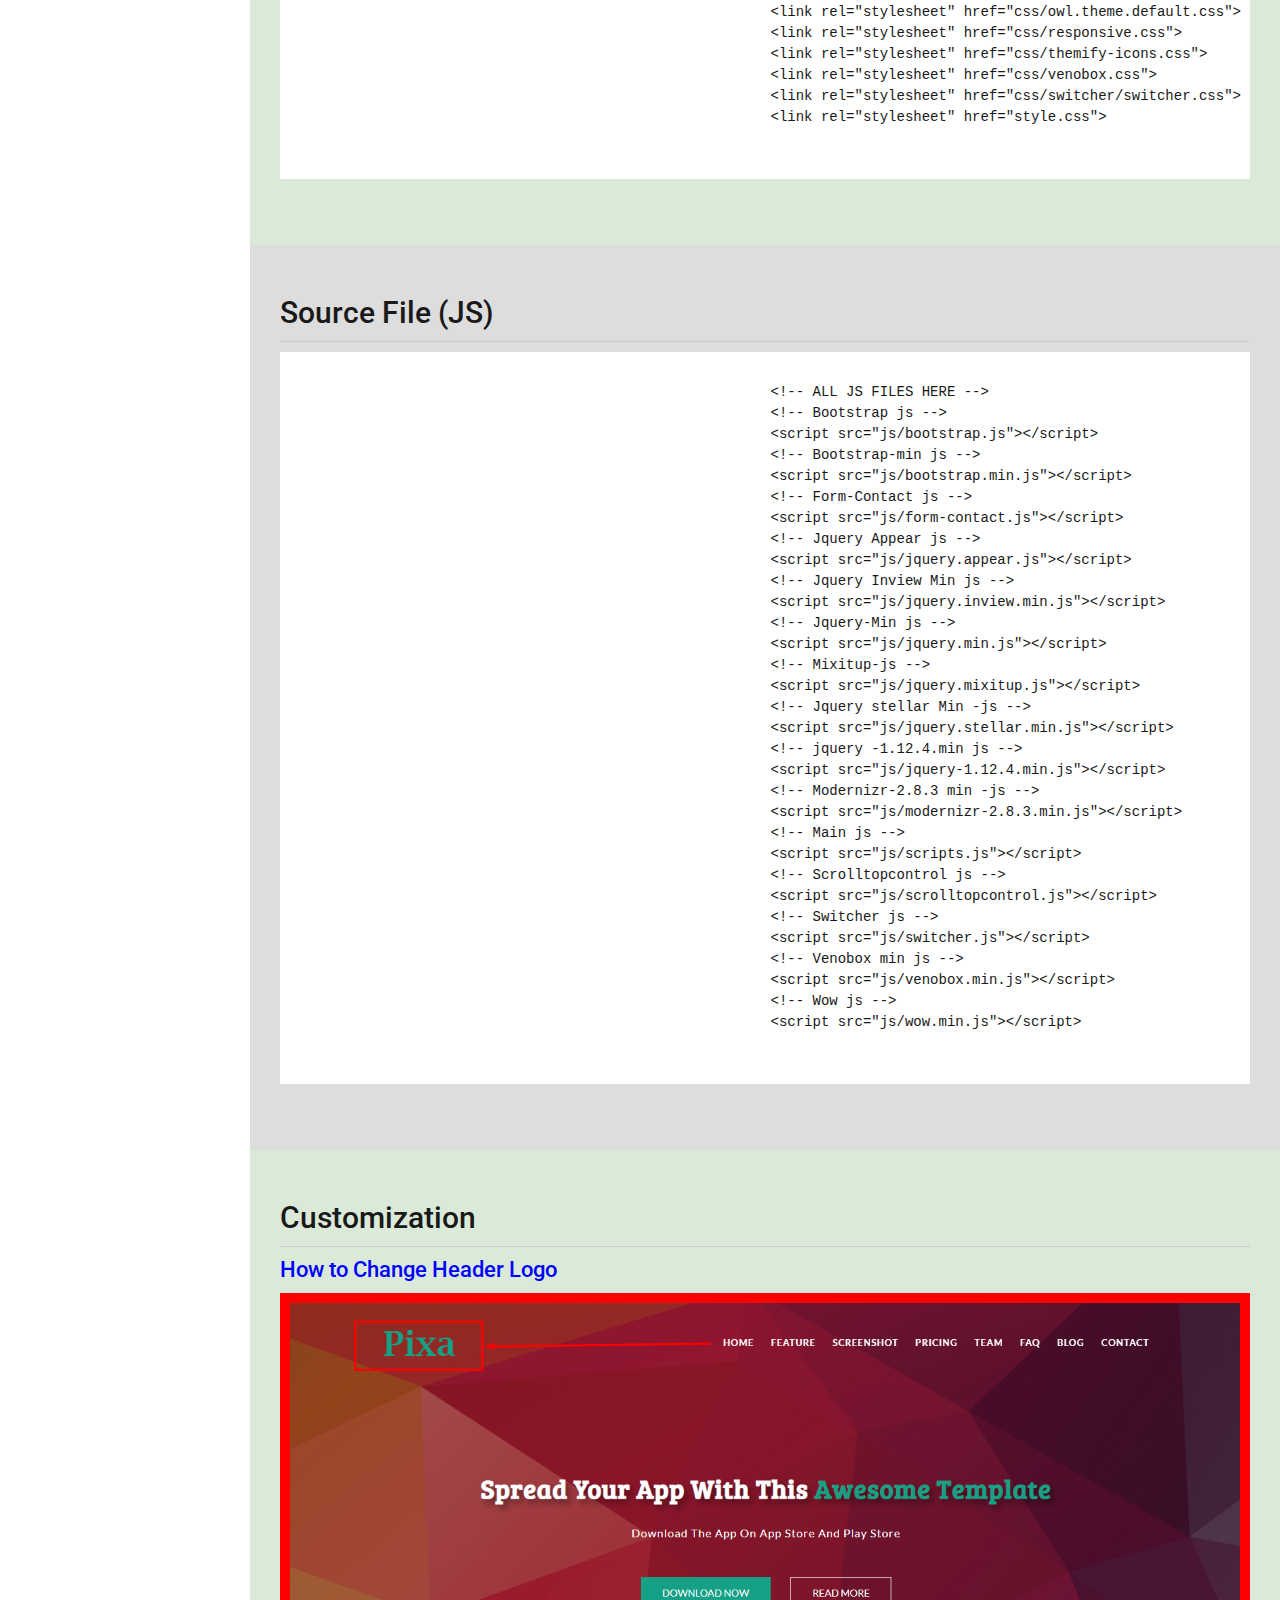
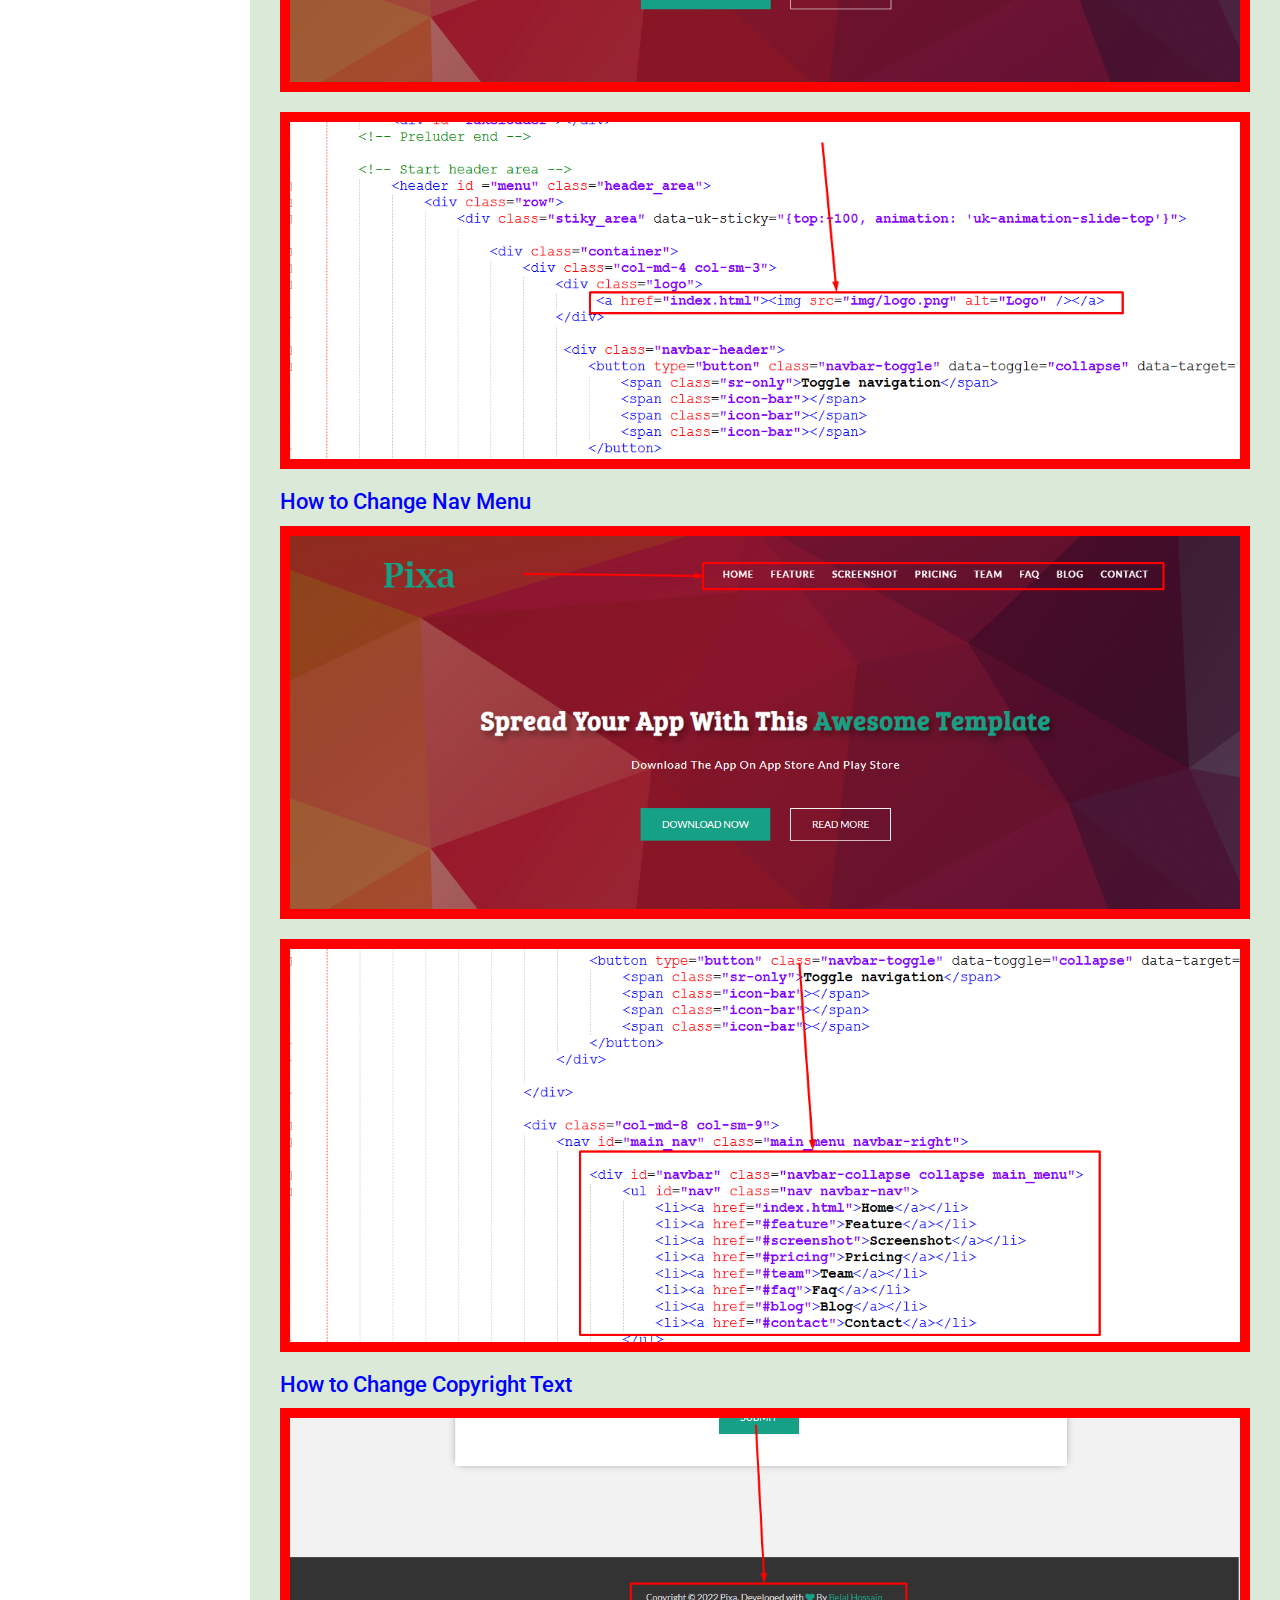
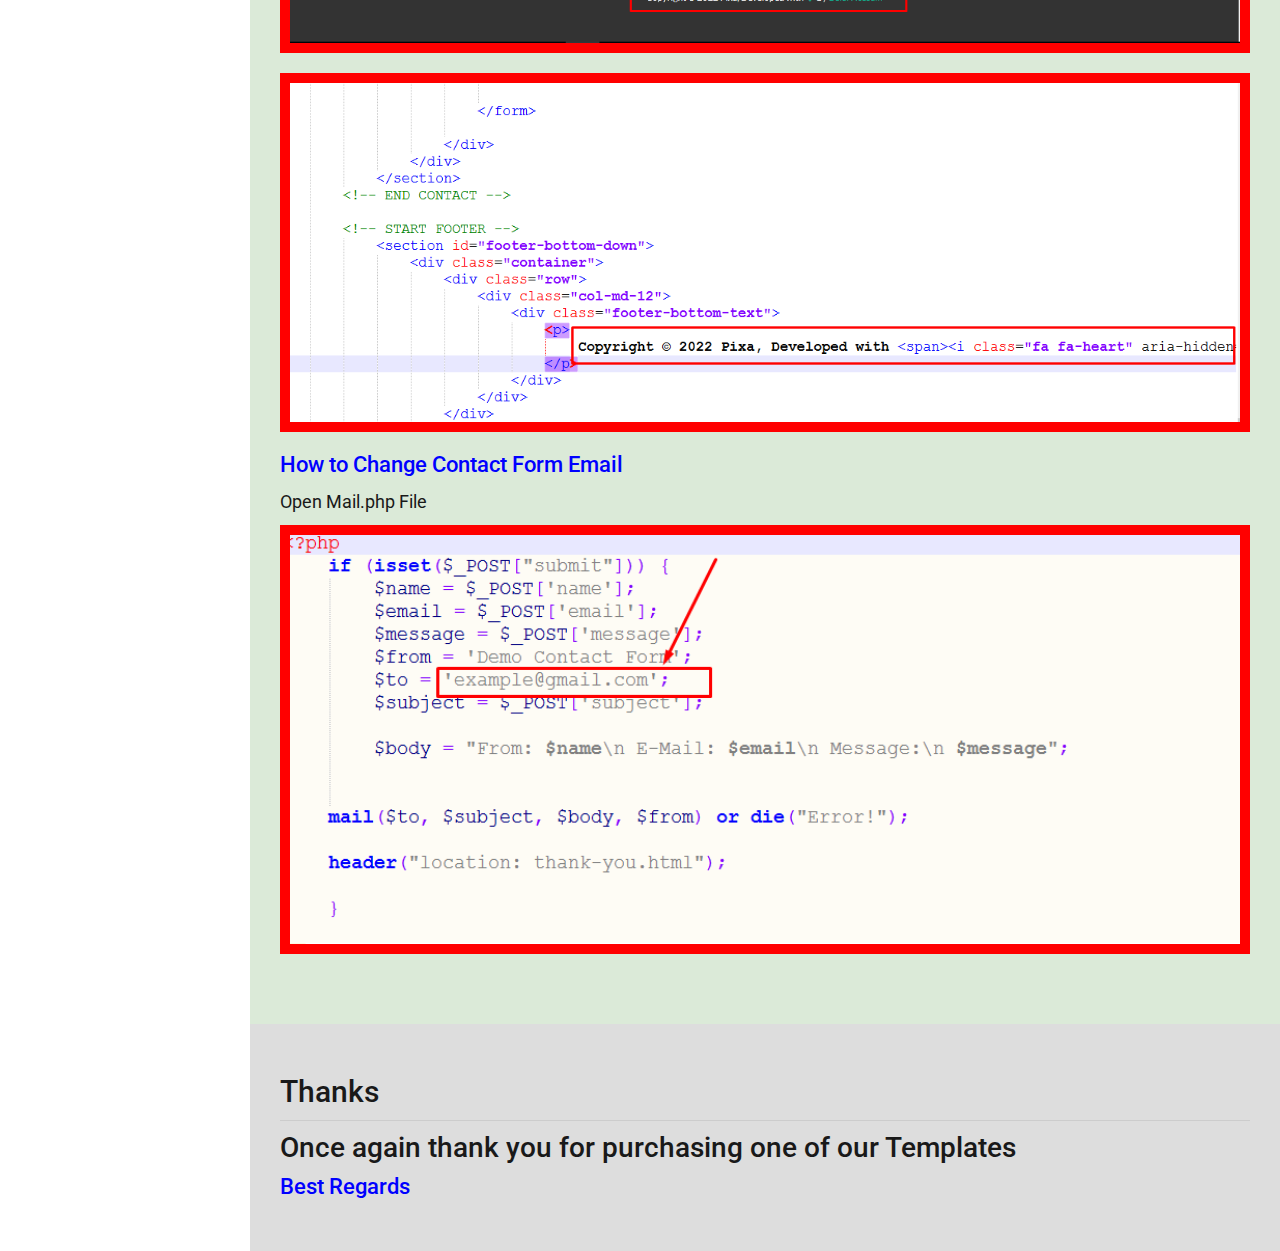
<file: Documentation/index.html>
<!DOCTYPE html>
<html  class="no-js" lang="en">
	<head>
		<meta charset="UTF-8">
		<meta name="viewport" content="width=device-width, initial-scale=1.0">
		<meta name="viewport" content="width=device-width, initial-scale=1, shrink-to-fit=no">
		<title>Documentation HTML</title>
		<link rel="icon" href="assets/img/icon.png" type="image/gif" sizes="16x16">
		<link rel="icon" href="assets/img/icon.png" type="image/gif" sizes="18x18">
		<link rel="icon" href="assets/img/icon.png" type="image/gif" sizes="20x20">

		<link rel="stylesheet" href="assets/css/bootstrap.min.css">
		<link rel="stylesheet" href="assets/css/fontawesome.all.min.css">
		<link rel="stylesheet" href="style.css">

	</head>
	<body>
		
		<!-- Header -->
			<header class="header">
				<div class="header-full">
					<!-- Logo -->
					<div class="logo">
						<h2><a href="index.html">Pixa</a></h2>
					</div>
					<div class="menu">
						<nav>
							<ul>
								<li><a href="#installation">Template Installation</a></li>
								<li><a href="#pages">Pages</a></li>
								<li><a href="#fonts">Fonts</a></li>
								<li><a href="#sourcecss">Source File (CSS)</a></li>
								<li><a href="#sourcejs">Source File (JS)</a></li>
								<li><a href="#customization">Customization</a></li>
								<li><a href="#thanks">Thanks</a></li>
							</ul>
						</nav>
					</div>
				</div>
			</header>
		<!-- Header -->

		<!-- Start Main Section -->
			<main class="main-area">
				
				<!-- Start Title Area -->
					<div class="title-area">
						<h3>Pixa - App Landing Page Template</h3>
						<p>Thank you for purchasing my theme. If you have any questions that are beyond the scope of this help file, please feel free to open a new ticket at our </p>
					</div>
				<!-- End Title Area -->

				<!-- Single -->
					<div class="section-single" id="installation">
						<h2>Template Installation</h2>
						<h3>FTP Upload:</h3>
						<ol>
							<li>Open up your FTP manager and connect to your hosting</li>
							<li>Browse to required directory (Normally public_html)</li>
							<li>Upload the files inside Own folder.</li>
						</ol>
					</div>
				<!-- Single -->
				
					<div class="section-single bg2" id="pages">
						<h2>Pages
							<ol>
								<li>index.html <span>Home</span></li>
								<li>feature <span>Feature</span></li>
								<li>screenshot <span>Screenshot</span></li>
								<li>pricing <span>Pricing</span></li>
								<li>team <span>Team</span></li>
								<li>faq <span>Faq</span></li>																															
								<li>blog <span>Blog</span></li>
								<li>contact <span>Contact</span></li>
							</ol>
						</h2>	
					</div>
					
				<!-- Single -->
				
					<div class="section-single" id="fonts">
						<h2>Fonts</h2>
						<pre>@import url('https://fonts.googleapis.com/css?family=Bree+Serif&display=swap');</pre>
						<pre>@import url('https://fonts.googleapis.com/css?family=lato:400,400i,500,700,900&display=swap');</pre>
					</div>

				<!-- Single -->
				
					<div class="section-single bg2" id="sourcecss">
						<h2>Source File (CSS)</h2>
						<pre>	
							&lt;!-- All css files are included here. --&gt;
							&lt;link rel="stylesheet" href="css/bootstrap.min.css"&gt;
							&lt;link rel="stylesheet" href="css/animate.css"&gt;
							&lt;link rel="stylesheet" href="css/font-awesome.css"&gt;							
							&lt;link rel="stylesheet" href="css/owl.carousel.css"&gt;
							&lt;link rel="stylesheet" href="css/owl.theme.default.css"&gt;
							&lt;link rel="stylesheet" href="css/responsive.css"&gt;							
							&lt;link rel="stylesheet" href="css/themify-icons.css"&gt;
							&lt;link rel="stylesheet" href="css/venobox.css"&gt;
							&lt;link rel="stylesheet" href="css/switcher/switcher.css"&gt;
							&lt;link rel="stylesheet" href="style.css"&gt;							
						</pre>
					</div>

				<!-- Single -->
				
					<div class="section-single " id="sourcejs">
						<h2>Source File (JS)</h2>
						<pre>
							&lt;!-- ALL JS FILES HERE --&gt;
							&lt;!-- Bootstrap js --&gt;
							&lt;script src="js/bootstrap.js"&gt;&lt;/script&gt;	
							&lt;!-- Bootstrap-min js --&gt;
							&lt;script src="js/bootstrap.min.js"&gt;&lt;/script&gt;	
							&lt;!-- Form-Contact js --&gt;
							&lt;script src="js/form-contact.js"&gt;&lt;/script&gt;
							&lt;!-- Jquery Appear js --&gt;
							&lt;script src="js/jquery.appear.js"&gt;&lt;/script&gt;
							&lt;!-- Jquery Inview Min js --&gt;
							&lt;script src="js/jquery.inview.min.js"&gt;&lt;/script&gt;
							&lt;!-- Jquery-Min js --&gt;
							&lt;script src="js/jquery.min.js"&gt;&lt;/script&gt;	
							&lt;!-- Mixitup-js --&gt;
							&lt;script src="js/jquery.mixitup.js"&gt;&lt;/script&gt;
							&lt;!-- Jquery stellar Min -js --&gt;
							&lt;script src="js/jquery.stellar.min.js"&gt;&lt;/script&gt;
							&lt;!-- jquery -1.12.4.min js --&gt;
							&lt;script src="js/jquery-1.12.4.min.js"&gt;&lt;/script&gt;
							&lt;!-- Modernizr-2.8.3 min -js --&gt;
							&lt;script src="js/modernizr-2.8.3.min.js"&gt;&lt;/script&gt;
							&lt;!-- Main js --&gt;
							&lt;script src="js/scripts.js"&gt;&lt;/script&gt;
							&lt;!-- Scrolltopcontrol js --&gt;
							&lt;script src="js/scrolltopcontrol.js"&gt;&lt;/script&gt;
							&lt;!-- Switcher js --&gt;
							&lt;script src="js/switcher.js"&gt;&lt;/script&gt;
							&lt;!-- Venobox min js --&gt;
							&lt;script src="js/venobox.min.js"&gt;&lt;/script&gt;	
							&lt;!-- Wow js --&gt;
							&lt;script src="js/wow.min.js"&gt;&lt;/script&gt;			
						</pre>	
					</div>

				<!-- Single -->
				
					<div class="section-single bg2" id="customization">
						<h2>Customization</h2>
						<!-- Customization  Single -->
						<div class="customization-single">
							<h4>How to Change Header Logo</h4>
							<img src="assets/img/logo.png" alt="logo"/>
							<img src="assets/img/logo1.png" alt="logo"/>
						</div>

						<!-- Customization  Single -->
						<div class="customization-single">
							<h4>How to Change Nav Menu</h4>
							<img src="assets/img/menu.png" alt="menu">
							<img src="assets/img/menu1.png" alt="menu">
						</div>
						

						<!-- Customization  Single -->
						<div class="customization-single">
							<h4>How to Change Copyright Text</h4>
							<img src="assets/img/copy.png" alt="copy">
							<img src="assets/img/copy1.png" alt="copy">
						</div>

						<!-- Customization  Single -->
						<div class="customization-single">
							<h4>How to Change Contact Form Email</h4>
							<p>Open Mail.php File</p>
							<img src="assets/img/mail.png" alt="mail">
						</div>
						
					</div>
				<!-- Single -->
				
				<div class="section-single" id="thanks">
					<h2>Thanks</h2>
					<h5>Once again thank you for purchasing one of our Templates</h5>
					<h6>Best Regards</h6>
				</div>

			</main>
		<!-- End Main Section -->

		<div class="scroll-area">
		   <i class="fa fa-angle-up"></i>
		</div>
		
		<!-- Start Js File -->
			<script src="assets/js/modernizr.min.js"></script>
			<script src="assets/js/jquery-3.5.1.min.js"></script>
			<script src="assets/js/popper.min.js"></script>
			<script src="assets/js/bootstrap.min.js"></script>
			<script src="assets/js/jquery.nav.min.js"></script>
			<script src="assets/js/script.js"></script>
		<!-- End Js File -->
		
	</body>
</html>
</file>
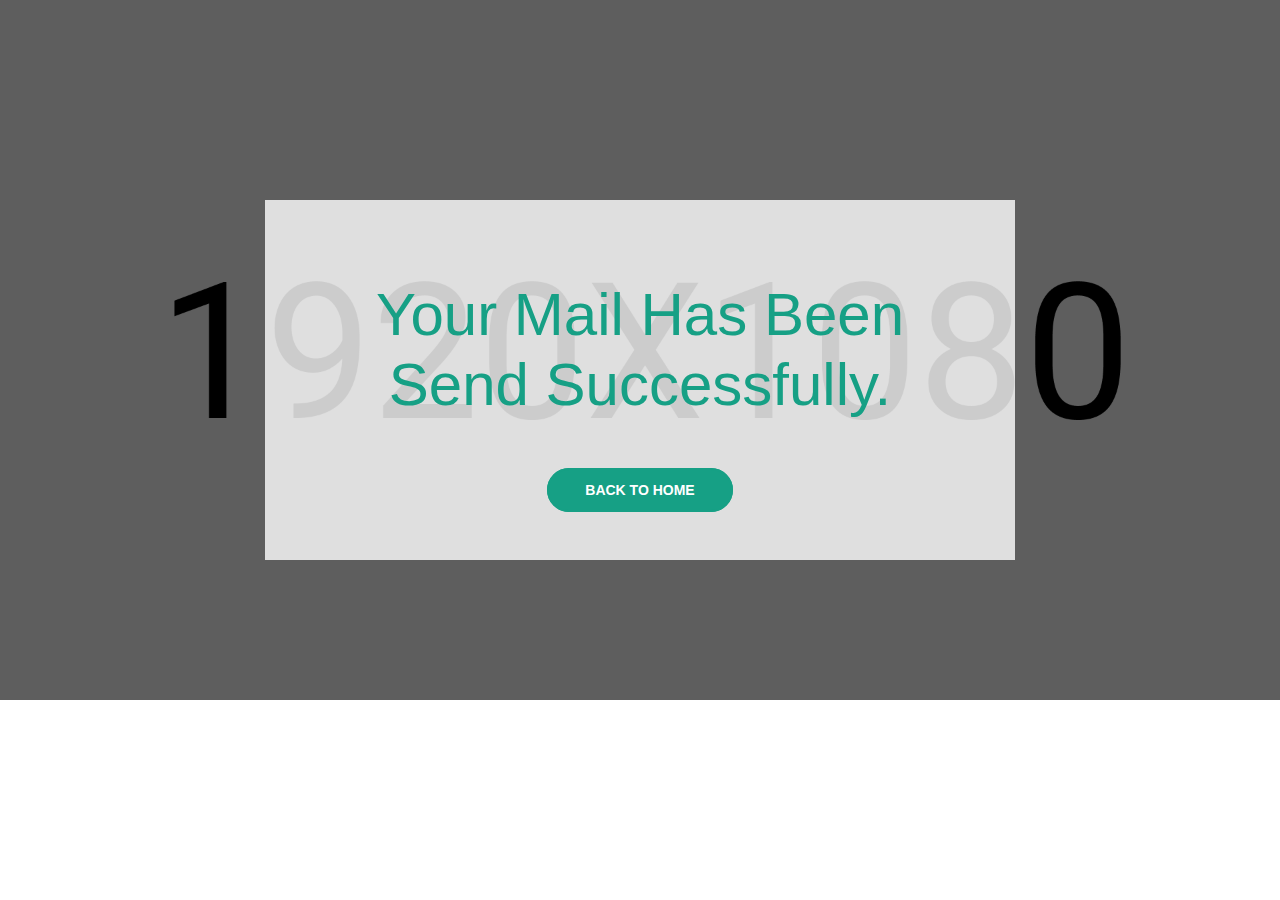
<file: thank-you.html>
<!DOCTYPE HTML>
<html lang="en-US">
	<head>
		<meta charset="UTF-8">
		<title>Your Mail Has Been Send Successfully.</title>
			<link rel="stylesheet" href="css/bootstrap.min.css"/>	
		<style>
			.welcome-area {
				position: relative;
				height: 700px
			}
			.welcome-area:before{
			background: rgba(0, 0, 0, 0.5);
				content: "";
				height: 100%;
				filter: alpha(opacity=80);
				position: absolute;
				width: 100%;
			}
			.hero-text{
			background: rgba(255,255,255,0.8);
			padding:60px;
			margin-top:200px;
			}
			.hero-text h1 {
			color: #16A085;
			font-size: 60px;
			font-weight: 500;
			line-height: 70px;
			margin-bottom:60px;
			position: relative;
			text-transform: capitalize;
			}
			.back-home{
			background:#16A085;
			border: 2px solid #16A085;
			border-radius: 500px;
			color: #fff;
			font-weight: 600;
			position: relative;
			margin: 15px 15px 0;
			padding: 12px 36px;
			text-transform: uppercase;
			transition: all 0.2s ease 0s;
			}
			.back-home:hover,
			.back-home:focus {
				background: transparent;
				color: #16A085;
				border: 2px solid #16A085;
				text-decoration: none;
			}
		</style>
	</head>

	<body>
		<section class="welcome-area"  style="background-image: url(img/bg.jpg);  background-size:cover; background-position: center center;">
			<div class="container">
				<div class="row">
					<div class="col-md-8 col-md-offset-2 col-sm-12 col-xs-12 text-center">
						<div class="hero-text">
							<h1>Your Mail Has Been Send Successfully.</h1>
							<a class="back-home" href="index.html">Back To Home</a>
						</div>
					</div>
				</div>
			</div>
		</section>
		
		<!-- Start jQuery -->
			<script src="js/jquery.min.js"></script>
			<script src="js/bootstrap.min.js"></script>
		<!-- End jQuery -->
		
	</body>
</html>
</file>
<file: css/venobox.css>
/* ------ venobox.css --------*/
.vbox-overlay *, .vbox-overlay *:before, .vbox-overlay *:after{
    -webkit-backface-visibility: hidden;
    -webkit-box-sizing:border-box;
    -moz-box-sizing:border-box;
    box-sizing:border-box;
}
/* ------- overlay: change here background color and opacity ----- */
.vbox-overlay{
    background: #fdfdfd;
    background: rgba(0,0,0,0.85); 
    width: 100%;
    height: auto;
    position: fixed;
    top: 0;
    left: 0;
    bottom: 0;
    z-index: 9999;
    opacity: 0;
    overflow-x: hidden;
    overflow-y: auto;

}

/* ----- preloader - choose between CIRCLE, IOS, DOTS, QUADS ----- */

/* circle preloader */
.vbox-preloader{
    position:fixed; 
    width:32px; 
    height:32px;
    left:50%; 
    top:50%; 
    margin-left:-16px; 
    margin-top:-16px;
    background-image: url(preload-circle.png);
    text-indent: -100px;
    overflow: hidden;
    -webkit-animation: playload 1.4s steps(18) infinite;
       -moz-animation: playload 1.4s steps(18) infinite;
        -ms-animation: playload 1.4s steps(18) infinite;
         -o-animation: playload 1.4s steps(18) infinite;
            animation: playload 1.4s steps(18) infinite;
}
@-webkit-keyframes playload {
   from { background-position:    0px; }
     to { background-position: -576px; }
}
@-moz-keyframes playload {
   from { background-position:    0px; }
     to { background-position: -576px; }
}
@-ms-keyframes playload {
   from { background-position:    0px; }
     to { background-position: -576px; }
}
@-o-keyframes playload {
   from { background-position:    0px; }
     to { background-position: -576px; }
}
@keyframes playload {
   from { background-position:    0px; }
     to { background-position: -576px; }
}


/* IOS preloader */

/*.vbox-preloader{
    position:fixed; 
    width:32px; 
    height:32px;
    left:50%; 
    top:50%; 
    margin-left:-16px; 
    margin-top:-16px;
    background-image: url(preload-ios.png);
    text-indent: -100px;
    overflow: hidden;
    -webkit-animation: playload 1.4s steps(12) infinite;
       -moz-animation: playload 1.4s steps(12) infinite;
        -ms-animation: playload 1.4s steps(12) infinite;
         -o-animation: playload 1.4s steps(12) infinite;
            animation: playload 1.4s steps(12) infinite;
}

@-webkit-keyframes playload {
   from { background-position:    0px; }
     to { background-position: -384px; }
}
@-moz-keyframes playload {
   from { background-position:    0px; }
     to { background-position: -384px; }
}
@-ms-keyframes playload {
   from { background-position:    0px; }
     to { background-position: -384px; }
}
@-o-keyframes playload {
   from { background-position:    0px; }
     to { background-position: -384px; }
}
@keyframes playload {
   from { background-position:    0px; }
     to { background-position: -384px; }
}
*/


/* dots preloader */
/*
.vbox-preloader{
    position:fixed; 
    width:32px; 
    height:11px;
    left:50%; 
    top:50%; 
    margin-left:-16px; 
    margin-top:-16px;
    background-image: url(preload-dots.png);
    text-indent: -100px;
    overflow: hidden;
    -webkit-animation: playload 1.4s steps(24) infinite;
       -moz-animation: playload 1.4s steps(24) infinite;
        -ms-animation: playload 1.4s steps(24) infinite;
         -o-animation: playload 1.4s steps(24) infinite;
            animation: playload 1.4s steps(24) infinite;
}

@-webkit-keyframes playload {
   from { background-position:    0px; }
     to { background-position: -768px; }
}
@-moz-keyframes playload {
   from { background-position:    0px; }
     to { background-position: -768px; }
}
@-ms-keyframes playload {
   from { background-position:    0px; }
     to { background-position: -768px; }
}
@-o-keyframes playload {
   from { background-position:    0px; }
     to { background-position: -768px; }
}
@keyframes playload {
   from { background-position:    0px; }
     to { background-position: -768px; }
}
*/


/* quads preloader */
/*
.vbox-preloader{
    position:fixed; 
    width:32px; 
    height:10px;
    left:50%; 
    top:50%; 
    margin-left:-16px; 
    margin-top:-16px;
    background-image: url(preload-quads.png);
    text-indent: -100px;
    overflow: hidden;
    -webkit-animation: playload 1.4s steps(12) infinite;
       -moz-animation: playload 1.4s steps(12) infinite;
        -ms-animation: playload 1.4s steps(12) infinite;
         -o-animation: playload 1.4s steps(12) infinite;
            animation: playload 1.4s steps(12) infinite;
}
@-webkit-keyframes playload {
   from { background-position:    0px; }
     to { background-position: -384px; }
}
@-moz-keyframes playload {
   from { background-position:    0px; }
     to { background-position: -384px; }
}
@-ms-keyframes playload {
   from { background-position:    0px; }
     to { background-position: -384px; }
}
@-o-keyframes playload {
   from { background-position:    0px; }
     to { background-position: -384px; }
}
@keyframes playload {
   from { background-position:    0px; }
     to { background-position: -384px; }
}
*/
/* ----- navigation ----- */
.vbox-close{
    cursor: pointer;
    position: fixed;
    top: -1px;
    right: 0;
    width: 46px;
    height: 40px;
    padding: 10px 20px 10px 0;
    display: block;
    background: url(close.gif) no-repeat #161617;
    background-position:10px center;
    color: #fff;
    text-indent: -100px;
    overflow: hidden;
}
.vbox-next, .vbox-prev{
    box-sizing: content-box;
    cursor: pointer;
    position: fixed;
    top: 50%;
    color: #fff;
    width: 30px;
    height: 170px;
    margin-top: -85px;
    text-indent: -100px;
    border: solid transparent; /* Using border instead of padding to keep bg image in place */
    overflow: hidden;
}
.vbox-prev{
    left: 0;
    border-width: 0 30px 0 10px;
    background: url(prev.gif) center center no-repeat;
}
.vbox-next{
    right: 0;
    border-width: 0 10px 0 30px;
    background: url(next.gif) center center no-repeat;
}

.vbox-title{
    width: 100%;
    height: 40px;
    float: left;
    text-align: center;
    line-height: 28px;
    font-size: 12px;
    color: #fff;
    padding: 6px 40px;
    overflow: hidden;
    background: #161617;
    position: fixed;
    display: none;
    top: -1px;
    left: 0;

}
.vbox-num{
    cursor: pointer;
    position: fixed;
    top: -1px;
    left: 0;
    height: 40px;
    display: block;
    color: #fff;
    overflow: hidden;
    line-height: 28px;
    font-size: 12px;
    padding: 6px 10px;
    background: #161617;
    display: none;
}
/* ------- inline window ------ */
.vbox-inline{
    width: 420px;
    height: 315px;
    padding: 10px;
    background: #fff;
    text-align: left;
    margin: 0 auto;
    overflow: auto;
}

/* ------- Video & iFrames window ------ */
.venoframe{
    border: none;
    width: 960px;
    height: 720px;
}
@media (max-width: 992px) {
    .venoframe{
        width: 640px;
        height: 480px;
    }
}
@media (max-width: 767px) {
    .venoframe{
        width: 420px;
        height: 315px;
    }
}
@media (max-width: 460px) {
    .vbox-inline{
        width: 100%;
    }

    .venoframe{
        width: 100%;
        height: 260px;
    }
}

/* ------- PLease do NOT edit this! (or do it at your own risk) ------ */
.vbox-open{
    overflow: hidden;
}
.vbox-container{
    position: relative;
    background: #000;
    width: 100%;
    max-width: 1200px;
    margin: 0 auto;
    padding: 0 15px;
}
.vbox-content{
    text-align: center;
    float: left;
    width: 100%;
    position: relative;
    overflow: hidden;
}
.vbox-container img{
    max-width: 100%;
    height: auto;
}
</file>
<file: css/fakeloader.css>
/**********************
 *CSS Animations by:
 *http://codepen.io/vivinantony
***********************/
.spinner1 {
  width: 40px;
  height: 40px;
  position: relative;
}


.double-bounce1, .double-bounce2 {
  width: 100%;
  height: 100%;
  border-radius: 50%;
  background-color: #1dc57c;
  opacity: 0.6;
  position: absolute;
  top: 0;
  left: 0;
  
  -webkit-animation: bounce 2.0s infinite ease-in-out;
  animation: bounce 2.0s infinite ease-in-out;
}

.double-bounce2 {
  -webkit-animation-delay: -1.0s;
  animation-delay: -1.0s;
}

@-webkit-keyframes bounce {
  0%, 100% { -webkit-transform: scale(0.0) }
  50% { -webkit-transform: scale(1.0) }
}

@keyframes bounce {
  0%, 100% { 
    transform: scale(0.0);
    -webkit-transform: scale(0.0);
  } 50% { 
    transform: scale(1.0);
    -webkit-transform: scale(1.0);
  }
}

.spinner2 {
  width: 40px;
  height: 40px;
  position: relative;
}


.container1 > div, .container2 > div, .container3 > div {
  width: 6px;
  height: 6px;
  background-color: #fff;

  border-radius: 100%;
  position: absolute;
  -webkit-animation: bouncedelay 1.2s infinite ease-in-out;
  animation: bouncedelay 1.2s infinite ease-in-out;
  /* Prevent first frame from flickering when animation starts */
  -webkit-animation-fill-mode: both;
  animation-fill-mode: both;
}

.spinner2 .spinner-container {
  position: absolute;
  width: 100%;
  height: 100%;
}

.container2 {
  -webkit-transform: rotateZ(45deg);
  transform: rotateZ(45deg);
}

.container3 {
  -webkit-transform: rotateZ(90deg);
  transform: rotateZ(90deg);
}

.circle1 { top: 0; left: 0; }
.circle2 { top: 0; right: 0; }
.circle3 { right: 0; bottom: 0; }
.circle4 { left: 0; bottom: 0; }

.container2 .circle1 {
  -webkit-animation-delay: -1.1s;
  animation-delay: -1.1s;
}

.container3 .circle1 {
  -webkit-animation-delay: -1.0s;
  animation-delay: -1.0s;
}

.container1 .circle2 {
  -webkit-animation-delay: -0.9s;
  animation-delay: -0.9s;
}

.container2 .circle2 {
  -webkit-animation-delay: -0.8s;
  animation-delay: -0.8s;
}

.container3 .circle2 {
  -webkit-animation-delay: -0.7s;
  animation-delay: -0.7s;
}

.container1 .circle3 {
  -webkit-animation-delay: -0.6s;
  animation-delay: -0.6s;
}

.container2 .circle3 {
  -webkit-animation-delay: -0.5s;
  animation-delay: -0.5s;
}

.container3 .circle3 {
  -webkit-animation-delay: -0.4s;
  animation-delay: -0.4s;
}

.container1 .circle4 {
  -webkit-animation-delay: -0.3s;
  animation-delay: -0.3s;
}

.container2 .circle4 {
  -webkit-animation-delay: -0.2s;
  animation-delay: -0.2s;
}

.container3 .circle4 {
  -webkit-animation-delay: -0.1s;
  animation-delay: -0.1s;
}

@-webkit-keyframes bouncedelay {
  0%, 80%, 100% { -webkit-transform: scale(0.0) }
  40% { -webkit-transform: scale(1.0) }
}

@keyframes bouncedelay {
  0%, 80%, 100% { 
    transform: scale(0.0);
    -webkit-transform: scale(0.0);
  } 40% { 
    transform: scale(1.0);
    -webkit-transform: scale(1.0);
  }
}

.spinner3 {
  width: 40px;
  height: 40px;
  position: relative;  
  -webkit-animation: rotate 2.0s infinite linear;
  animation: rotate 2.0s infinite linear;
}

.dot1, .dot2 {
  width: 60%;
  height: 60%;
  display: inline-block;
  position: absolute;
  top: 0;
  background-color: #fff;
  border-radius: 100%;
  
  -webkit-animation: bounce 2.0s infinite ease-in-out;
  animation: bounce 2.0s infinite ease-in-out;
}

.dot2 {
  top: auto;
  bottom: 0px;
  -webkit-animation-delay: -1.0s;
  animation-delay: -1.0s;
}

@-webkit-keyframes rotate { 100% { -webkit-transform: rotate(360deg) }}
@keyframes rotate { 100% { transform: rotate(360deg); -webkit-transform: rotate(360deg) }}

@-webkit-keyframes bounce {
  0%, 100% { -webkit-transform: scale(0.0) }
  50% { -webkit-transform: scale(1.0) }
}

@keyframes bounce {
  0%, 100% { 
    transform: scale(0.0);
    -webkit-transform: scale(0.0);
  } 50% { 
    transform: scale(1.0);
    -webkit-transform: scale(1.0);
  }
}

.spinner4 {
  width: 30px;
  height: 30px;
  background-color: #fff;
  -webkit-animation: rotateplane 1.2s infinite ease-in-out;
  animation: rotateplane 1.2s infinite ease-in-out;
}

@-webkit-keyframes rotateplane {
  0% { -webkit-transform: perspective(120px) }
  50% { -webkit-transform: perspective(120px) rotateY(180deg) }
  100% { -webkit-transform: perspective(120px) rotateY(180deg)  rotateX(180deg) }
}

@keyframes rotateplane {
  0% { 
    transform: perspective(120px) rotateX(0deg) rotateY(0deg);
    -webkit-transform: perspective(120px) rotateX(0deg) rotateY(0deg) 
  } 50% { 
    transform: perspective(120px) rotateX(-180.1deg) rotateY(0deg);
    -webkit-transform: perspective(120px) rotateX(-180.1deg) rotateY(0deg) 
  } 100% { 
    transform: perspective(120px) rotateX(-180deg) rotateY(-179.9deg);
    -webkit-transform: perspective(120px) rotateX(-180deg) rotateY(-179.9deg);
  }
}

.spinner5 {
  width: 32px;
  height: 32px;
  position: relative;
}

.cube1, .cube2 {
  background-color: #fff;
  width: 10px;
  height: 10px;
  position: absolute;
  top: 0;
  left: 0;
  
  -webkit-animation: cubemove 1.8s infinite ease-in-out;
  animation: cubemove 1.8s infinite ease-in-out;
}

.cube2 {
  -webkit-animation-delay: -0.9s;
  animation-delay: -0.9s;
}

@-webkit-keyframes cubemove {
  25% { -webkit-transform: translateX(42px) rotate(-90deg) scale(0.5) }
  50% { -webkit-transform: translateX(42px) translateY(42px) rotate(-180deg) }
  75% { -webkit-transform: translateX(0px) translateY(42px) rotate(-270deg) scale(0.5) }
  100% { -webkit-transform: rotate(-360deg) }
}

@keyframes cubemove {
  25% { 
    transform: translateX(42px) rotate(-90deg) scale(0.5);
    -webkit-transform: translateX(42px) rotate(-90deg) scale(0.5);
  } 50% { 
    transform: translateX(42px) translateY(42px) rotate(-179deg);
    -webkit-transform: translateX(42px) translateY(42px) rotate(-179deg);
  } 50.1% { 
    transform: translateX(42px) translateY(42px) rotate(-180deg);
    -webkit-transform: translateX(42px) translateY(42px) rotate(-180deg);
  } 75% { 
    transform: translateX(0px) translateY(42px) rotate(-270deg) scale(0.5);
    -webkit-transform: translateX(0px) translateY(42px) rotate(-270deg) scale(0.5);
  } 100% { 
    transform: rotate(-360deg);
    -webkit-transform: rotate(-360deg);
  }
}

.spinner6 {
  width: 50px;
  height: 30px;
  text-align: center;
}

.spinner6 > div {
  background-color: #fff;
  height: 100%;
  width: 6px;
  margin-left:2px;
  display: inline-block;
  
  -webkit-animation: stretchdelay 1.2s infinite ease-in-out;
  animation: stretchdelay 1.2s infinite ease-in-out;
}

.spinner6 .rect2 {
  -webkit-animation-delay: -1.1s;
  animation-delay: -1.1s;
}

.spinner6 .rect3 {
  -webkit-animation-delay: -1.0s;
  animation-delay: -1.0s;
}

.spinner6 .rect4 {
  -webkit-animation-delay: -0.9s;
  animation-delay: -0.9s;
}

.spinner6 .rect5 {
  -webkit-animation-delay: -0.8s;
  animation-delay: -0.8s;
}

@-webkit-keyframes stretchdelay {
  0%, 40%, 100% { -webkit-transform: scaleY(0.4) }  
  20% { -webkit-transform: scaleY(1.0) }
}

@keyframes stretchdelay {
  0%, 40%, 100% { 
    transform: scaleY(0.4);
    -webkit-transform: scaleY(0.4);
  }  20% { 
    transform: scaleY(1.0);
    -webkit-transform: scaleY(1.0);
  }
}
  .spinner7 {
      width: 90px;
      height: 30px;
      text-align: center;
    }

    .spinner7 > div {
      background-color: #fff;
      height: 15px;
      width: 15px;
      margin-left:3px;
      border-radius: 50%;
      display: inline-block;
      
      -webkit-animation: stretchdelay 0.7s infinite ease-in-out;
      animation: stretchdelay 0.7s infinite ease-in-out;
    }

    .spinner7 .circ2 {
      -webkit-animation-delay: -0.6s;
      animation-delay: -0.6s;
    }

    .spinner7 .circ3 {
      -webkit-animation-delay: -0.5s;
      animation-delay: -0.5s;
    }

    .spinner7 .circ4 {
      -webkit-animation-delay: -0.4s;
      animation-delay: -0.4s;
    }

    .spinner7 .circ5 {
      -webkit-animation-delay: -0.3s;
      animation-delay: -0.3s;
    }

    @-webkit-keyframes stretchdelay {
      0%, 40%, 100% { -webkit-transform: translateY(-10px) }  
      20% { -webkit-transform: translateY(-20px) }
    }

    @keyframes stretchdelay {
      0%, 40%, 100% { 
        transform: translateY(-10px);
        -webkit-transform: translateY(-10px);
      } 20% {
        transform: translateY(-20px);
        -webkit-transform: translateY(-20px);
      }
    }
</file>
<file: style.css>
/*
Author       : Themeplaza
Template Name: Pixa - App Landing Page Template
Version      : 1.0
*/

@charset "UTF-8";


body{
	font-family: 'lato', sans-serif;
	font-size: 15px;
	overflow-x: hidden;
	color: #666
}
h1, h2, h3, h4, h5, h6{
	font-family: 'Bree Serif', serif;
	margin: 0 0 15px;	
	font-weight: 700;
	line-height: normal;
	letter-spacing: 1px;
}
a{
	text-decoration: none;
}
ul,ol{
	list-style: none;
}
a:hover, a:focus{
	outline: none;
	text-decoration: none;
}
html, body {
  height: 100%;
}

input,textarea{
	padding: 10px 35px;
	border: 1px solid #ddd;
	margin-bottom: 30px;
	width: 100%;
}
textarea{
	min-height: 150px;
}
input[type="submit"], button{
	background: #32c5d2 none repeat scroll 0 0;
	color: #fff;
	display: inline-block;
	font-size: 14px;
	text-transform: uppercase;
	transition: all 0.5s ease 0s;	
	margin-bottom: 0;
}
input[type="submit"], button, .radon {
    background: #16A085 none repeat scroll 0 0;
    border-color: #16A085;
    border-radius: 0;
    color: #fff;
    display: inline-block;
    font-size: 13px;
    padding: 0 32px;
    text-transform: uppercase;
    transition: all 0.5s ease 0s;
    width: auto;
    text-decoration: none;
}
input[type="submit"]:hover,
input[type="submit"]:focus,
button:hover, 
button:focus, 
.radon:hover, 
.radon:focus{
	box-shadow: 0 0 30px rgba(0, 0, 0, 0.3);
}
::selection {
    background: #49d2b7;
	text-shadow: 5px 6px 10px rgba(0, 0, 0, 0.4);
}
.form-control{
	border: 1px solid rgba(0,0,0,0.08);
	background: #f4f4f4;
	border-radius: 0;
	box-shadow: none;
	color: #8a8a8a;
	height: 45px;
	padding: 10px 15px;
	transition: .5s;
}
.form-control:focus{
	border-color: #1dc57c;
	box-shadow: none;
}
.slider_parallax{
  background-attachment: fixed;
  background-position: center center;
  background-repeat: no-repeat;
  background-size: cover;
}
.parallax {
  background-attachment: fixed;
  background-position: center center;
  background-repeat: no-repeat;
  background-size: cover;
}
.section_padding{
	padding:80px 0;
}
.section-header h2{
    text-transform: uppercase;
    font-weight: 800;
    font-size: 30px;
	margin-left: -52px;
    letter-spacing: 3px;
}
.section-header span{
    color: #16A085;
}
.section-header{
	margin-bottom: 40px;
	margin-top: 50px;
}
.section-header-white h2{
	color: #fff;
    text-transform: uppercase;
    font-weight: 800;
    font-size: 30px;
	margin-left: -52px;
    letter-spacing: 3px;
}
.section-header-white span{
    color: #16A085;
}
.section-header-white{
	margin-bottom: 80px;
	position: relative;
}
.section-header p{
    letter-spacing: 1px;
    font-size: 13px;
	margin-left: -45px;
}
.section-header-white p{
	color: #fff;
    letter-spacing: 1px;
    font-size: 13px;
	margin-left: -55px;
}
/*--------------Start header CSS--------------*/
.stiky_area.uk-active.uk-animation-slide-top{
    background: #333;
    padding: 14px 0;
}
.header_area{
	backface-visibility: hidden;
	height: 60px;
	left: 0;
	padding: 35px 0;
	position: absolute;
	top: 0;
	transition: all 0.3s linear 0s;
	width: 100%;
	z-index: 9999;
}
.header_area .logo{
	padding-top: 0px;
}
ul#nav{
    margin-top: 5px;
}
#main_nav li a{
	color: #fff;
	font-family: "lato",sans-serif;
	font-size: 11px;
	padding: 6px 12px;
	text-transform: uppercase;
	font-weight: 700;
	letter-spacing: 1px;
	transition: .5s;
}
#main_nav li a:hover, #main_nav li a:focus, #main_nav li.current a{
	background: transparent;
	color: #16a085;
	outline: none;
}
.navbar-toggle{
	border: 1px solid #16a085;
	border-radius: 4px;
	padding: 9px 10px;
	margin-top: -32px;
}
.navbar-toggle  .icon-bar{
	background: #16a085;
}
/*--------------end header CSS--------------*/



/* ---Start slider CSS---*/

.slider_parallax {
    height: 700px;
    position: relative;
}
.slider_parallax:before {
    background: rgba(0, 0, 0, 0.4);
    content: "";
    height: 100%;
    left: 0;
    opacity: 0.8;
    -ms-filter: "progid:DXImageTransform.Microsoft.Alpha(Opacity=80)";
    filter: alpha(opacity=80);
    position: absolute;
    top: 0;
    width: 100%;
}
.hero-img {
  margin-top: 135px;
  margin-right: 40px;
}
.hero-text .btn-home-bg-one{
	margin-right: 25px;
}
.hero-text h2 {
  color: #fff;
  font-size: 37px;
  font-weight: 600;
  line-height: 45px;
  padding-top: 240px;
  text-transform: capitalize;
  text-shadow: 5px 6px 10px rgba(0, 0, 0, 0.4);
}
.hero-text h2 span {
    color: #16A085;
}
.hero-text p {
  color: #fff;
  font-size: 16px;
  font-weight: 400;
  letter-spacing: 1px;
  padding-bottom: 35px;
  padding-top: 15px;
  text-transform: capitalize;
}
.btn-home-bg-one {
  background: #16A085 none repeat scroll 0 0;
  border: 1px solid #16A085;
  border-radius: 0;
  color: #fff;
  padding: 12px 30px;
  text-transform: uppercase;
  transition:.5s;
}

.btn-home-bg-one:hover,
.btn-home-bg-one:focus {
    background: transparent;
    border: 1px solid #fff;
    color: #fff;
}
.btn-home-bg-two {
    background: transparent;
    border: 1px solid #fff;
    border-radius: 0;
    color: #fff;
    padding: 12px 30px;
    text-transform: uppercase;
    -webkit-transition: all 0.2s ease 0s;
    transition: all 0.2s ease 0s;
}

.btn-home-bg-two:hover,
.btn-home-bg-two:focus {
    background: #16A085;
    border: 1px solid #16A085;
    color: #fff;
}
/* ---end slider CSS---*/

/* ---Start service CSS---*/

.section_details {
    margin-top: 30px;
}
.single_service {
   
}
.single_service i {
    color: #16A085;
    background: transparent;
	border:1px solid #16A085;
    padding: 30px;
    font-size: 30px;
    border-radius: 100px;
	margin-bottom: 15px;
	transition:.4s;
}
.single_service:hover i{
    color: #fff;
    background: #16A085;
}
.single_service:hover h2 {
    color: #16A085;
}

.service_divided {
    background: #16A085;
    height: 1px;
	width: 50px;
    margin-left: 102px;
	transition:.5s;
}
.single_service:hover .service_divided {
    width: 80px;
    margin-left: 89px;
}

/* ---end service CSS---*/





/* ---Start video CSS---*/

.video_details {
    margin-top: 40px;
}
.video_text h2 {
    color: #16A085;
    margin-bottom: 20px;
}
.video_text p {
    letter-spacing: .5px;
}
i.list {
    color: #16A085;
    margin-left: -15px;
    margin-right: 15px;
    margin-bottom: 13px;
}

/* ---end video CSS---*/





/* ---Start feature CSS---*/

#feature {
    background: #f0f0f0;
}
.img_f {
    margin-left: 460px;
}
.feature_img {
  width: 100%;
  height: auto;
  margin-top: 60px;
  position: relative; 
}
.feature_img img {
    position: relative;
    top: 0;
}
.feature_img .absolute-image {
    position: absolute;
    top: 0;
    left: 0;
}
.single_feature {
    margin-bottom: 30px;
}
.f_icon {
    color: #fff;
    background: #16A085;
    width: 55px;
    height: 55px;
	margin-bottom: 18px;
}
.f_icon i {
    margin-top: 12px;
    margin-left: 12px;
	font-size: 29px;
}
.feature_divided {
    background: #16A085;
    height: 1px;
    width: 85px;
    margin-bottom: 8px;
	transition:.5s;
}
.single_feature:hover .feature_divided {
    width: 105px;
}
.f_text h4 {
	font-size: 22px;
    transition:.5s;
}
.single_feature:hover h4 {
    color: #16A085;
}

/* ---end feature CSS---*/




/* ---Start screenshot CSS---*/

#owl-app-screen .owl-item img {
    display: block;
    width: 100%;
    height: auto;
    padding: 0 5px;
}
.owl-carousel {
    cursor: e-resize;
	margin-top: 25px;
}
.owl-dots {
    display: block;
	margin-top: 25px;
}
.owl-dot.active {
    background: #16A085;
    width: 25px;
    height: 5px;
	display:inline-block;
	margin-right: 6px;
}
.owl-dot {
    background: #ddd;
    width: 25px;
    height: 5px;
	display:inline-block;
	margin-left: 6px;
	margin-right: 6px;
}

/* ---end screenshot CSS---*/





/* ---Start testimonial CSS---*/

.review::after{
    background: rgba(22, 160, 133, 0.7) none repeat scroll 0 0;
    bottom: 0;
    content: "";
    left: 0;
    position: absolute;
    right: 0;
    top: 0;
    z-index: -1;
}
.review {
	color: #fff;
	overflow: hidden;
	text-transform: uppercase;
	padding: 80px 0;
    position: relative;
    z-index: 1;
}


.review{
    padding: 70px 0;
}
.review-carousel .review-meta {
  margin-bottom: 20px;
}

.review-carousel .review-meta .thumb {
    width: 70px;
    height: 70px;
    border-radius: 50%;
    margin-left: 533px;
    margin-bottom: 13px;
    border: 3px solid #ddd;
}

.review-carousel .review-meta .thumb img {
  width: 100%;
  height: auto;
}

.review-carousel .review-meta .info {
  padding-top: 7px;
}

.review-carousel .review-meta .info h4 {
    font-weight: 700;
    font-size: 21px;
    line-height: 22px;
    letter-spacing: 2px;
    color: #ffffff;
    margin-bottom: 8px;
}

.review-carousel .review-meta .info span, .review-carousel .review-meta .info .post-single .post-desk .post-meta span a, .post-single .post-desk .post-meta span .review-carousel .review-meta .info a, .review-carousel .review-meta .info .post-details .post-desk .post-meta span a, .post-details .post-desk .post-meta span .review-carousel .review-meta .info a {
  font-weight: 400;
  font-size: 14px;
  line-height: 24px;
  color: #ddd;
}

.review-carousel .review-comment p {
    color: #ffffff;
    font-size: 15px;
    line-height: 30px;
    letter-spacing: 0.432px;
    text-transform: lowercase;
    font-weight: 300;
}

.review-carousel .review-comment .review-star {
  margin-top: 25px;
}

.review-carousel .review-comment .review-star i {
  color: #f3dd21;
}

.review-carousel.owl-carousel .owl-dots {
  margin-top: 50px;
  display: flex;
  justify-content: center;
  align-items: center;
}

.review-carousel.owl-carousel .owl-dots .owl-dot {
  float: left;
  margin: 0 10px;
  text-align: center;
}

.review-carousel.owl-carousel .owl-dots .owl-dot span, .review-carousel.owl-carousel .owl-dots .owl-dot .post-single .post-desk .post-meta span a, .post-single .post-desk .post-meta span .review-carousel.owl-carousel .owl-dots .owl-dot a, .review-carousel.owl-carousel .owl-dots .owl-dot .post-details .post-desk .post-meta span a, .post-details .post-desk .post-meta span .review-carousel.owl-carousel .owl-dots .owl-dot a {
  display: block;
  background: #59b0f6;
  border-radius: 100%;
  width: 10px;
  height: 10px;
}

.review-carousel.owl-carousel .owl-dots .owl-dot.active span, .review-carousel.owl-carousel .owl-dots .owl-dot.active .post-single .post-desk .post-meta span a, .post-single .post-desk .post-meta span .review-carousel.owl-carousel .owl-dots .owl-dot.active a, .review-carousel.owl-carousel .owl-dots .owl-dot.active .post-details .post-desk .post-meta span a, .post-details .post-desk .post-meta span .review-carousel.owl-carousel .owl-dots .owl-dot.active a {
  display: block;
  background: #ffffff;
  border-radius: 100%;
  width: 15px;
  height: 15px;
}

/* ---end testimonial CSS---*/





/* ---Start pricing CSS---*/

.pricing-plan{
    background: #f6f6f6;
    padding-bottom: 130px;
}
#plan-table {
    margin-top: 35px;
}
.single-pricing-plan{
    border: 1px solid #e5e5e5;
    background: #fff;
    position: relative;
    text-align: center;
    z-index: 1;
}
.pricing-plan-name{
    color: #fff;
    background: #16A085;
    display: inline-block;
    line-height: 53px;
    border-bottom: 1px solid #e5e5e5;
    border-right: 1px solid #e5e5e5;
    border-left: 1px solid #e5e5e5;
    padding-left: 68px;
    padding-right: 68px;
    transition: all .30s linear;
    font-weight: 600;
    font-size: 20px;
    z-index: 99;
    position: relative;
    top: 0px;
}
.single-pricing-plan:hover .pricing-plan-name{
    top: -27px;
    background: #333;
}
.pricing-plan-price {
    padding-top: 20px;
    position: relative;
    padding-right: 45px;
}
.pricing-plan-price h2 {
    color: #16A085;
    font-weight: 600;
    font-size: 55px;
    position: relative;
    display: inline-block;
}
.pricing-plan-price h2 sub {
    bottom: 17px;
    color: #333;
    font-size: 13px;
    position: absolute;
    right: -73px;
}
.pricing-plan h2 sup {
    color: #16A085;
    font-size: 22px;
    font-weight: 600;
    left: -14px;
    position: absolute;
    top: 19px;
}
.pricing-plan-body {
    padding-top: 25px;
    padding-bottom: 40px;
    transition: all .30s linear;
}
.pricing-plan-body ul{
    display: inline-block;
	padding-left: 0;
}
.pricing-plan-body ul li{
    color: #79848d;
    float: none;
    font-size: 14px;
    line-height: 50px;
    border-bottom: 1px solid #f1f1f1;
}
.pricing-plan-body ul li:last-child{
    border-bottom: 0px;
}
.select-pricing-plan {
    margin-bottom: 40px;
    margin-top: -20px;
}
.select-pricing-plan .pricing-btn {
    color: #16A085;
    border: 2px solid #16A085;
    padding: 12px 20px;
    transition: .5s;
    text-transform: uppercase;
    letter-spacing: 1px;
    font-weight: 500;
}
.single-pricing-plan:hover .pricing-btn{
    color: #fff;
    background: #16A085;
    border: 2px solid #16A085;
}

/* ---end pricing CSS---*/




/* ---Start why CSS---*/

.why_its_best { 
	position: relative 
}
.why_its_best:before {
	background: rgba(0, 0, 0, 0.6) none repeat scroll 0 0;
	content: "";
	height: 100%;
	left: 0;
	opacity: 0.8;
	position: absolute;
	top: 0;
	width: 100%;
}

.why_it_img {
    margin: auto auto 0px;
    max-width: 554px;
}
.single_why {
	overflow: hidden;
	padding: 20px;
	-webkit-transition: all 0.4s ease 0s;
	transition: all 0.4s ease 0s;
}
.single_why:hover {
    background: rgba(22,160,133,0.4);
    box-shadow: 0px 8px 24px rgba(0,0,0,0.2);
	
}
.single_why_icon {
    background: #16A085 none repeat scroll 0 0;
    border: 1px solid #16A085;
    color: #fff;
    display: inline-block;
    float: left;
    font-size: 25px;
    height: 65px;
    line-height: 65px;
    margin-bottom: 30px;
    margin-right: 20px;
    position: relative;
    text-align: center;
    width: 65px;
	transition:.5s;
}
.single_why:hover .single_why_icon {
    background: #fff;
    border: 1px solid #fff;
	border-radius: 50%;
	color: #16A085;
}
.single_why h4 {
	color: #fff;
	margin: 0 0 10px;
	text-transform: uppercase;
	overflow: hidden;
	-webkit-transition: all 0.4s ease 0s;
	transition: all 0.4s ease 0s;
}
.single_why p {
	color: #fff;
	overflow: hidden;
	transition: all 0.4s ease 0s;
}


/* ---end why CSS---*/




/* ---Start team CSS---*/

.team {
	margin-top: 30px;
}
.team article {
	position: relative;
	overflow: hidden;
}
.team img{
	width: 100%;
}
.team .team-hover {
	position: absolute;
	width: 100%;
	bottom: -100%;
	padding: 30px;
	padding-bottom: 0px;
	background: #16a085;
	transition: all 0.5s ease-in-out;
}
.team article:hover .team-hover {
	bottom: 0px;
}
.team .position-center-center {
	width: 100%;
	padding: 0 20px;
}
.team article h5 {
	color: #fff;
	margin: 0px;
	font-size: 20px;
	text-align:center;
}
.team article span {
	color: #fff;
	font-size: 12px;
	display: inline-block;
	width: 100%;
	margin: 10px 0;
	margin-bottom: 20px;
	text-transform: uppercase;
	font-weight: normal;
	text-align:center;
}
.team .social {
    text-align: center;
    display: inline-block;
    margin-bottom: 40px;
    margin-top: 15px;
}
.team .social li {
    margin: 4px 15px;
    display: inline-block;
    padding: 0;
}
.team .social li a {
    font-size: 16px;
    color: #fff;
    display: inline-block;
    text-align: center;
	transition:.5s;
}
.team .social li a:hover {
	color: #36404b;
}
.team .team-name {
	position: absolute;
	bottom: 0px;
	width: 100%;
	padding: 25px 20px;
	left: 0px;
	font-size: 16px;
	font-weight: 800;
	color: #fff;
	margin: 0px;
	text-align: left;
	background: rgba(22,160,133,0.8);
	-webkit-transition: all 0.2s ease-in-out;
	-moz-transition: all 0.2s ease-in-out;
	-o-transition: all 0.2s ease-in-out;
	-ms-transition: all 0.2s ease-in-out;
	transition: all 0.2s ease-in-out;
}
.team ul li article:hover .team-hover {
	left: 0px;
}

/* ---end team CSS---*/



/*------ start counter CSS ------*/

.counter_area::after{
    background: rgba(0, 0, 0, 0.7) none repeat scroll 0 0;
    bottom: 0;
    content: "";
    left: 0;
    position: absolute;
    right: 0;
    top: 0;
    z-index: -1;
}
.counter_area {
	background:  rgba(0, 0, 0, 0) url("img/pattern.jpg") no-repeat fixed center center / cover ;
	color: #fff;
	overflow: hidden;
	text-transform: uppercase;
	padding: 80px 0;
    position: relative;
    z-index: 1;
}
.counter_area i.fa {
    color: #fff;
    font-size: 45px;
    transition: .5s;
}
.counter_area h1 {
    font-size: 50px;
    margin-top: 15px;
    margin-bottom: 15px;
    color: #16A085;
    font-weight: 300;
}
.counter_area strong {
    text-transform: lowercase;
    font-weight: 300;
}
.counter_divided {
    background: #16A085;
    height: 1px;
    width: 40px;
    margin-left: 110px;
    margin-bottom: 20px;
	transition:.5s;
}
.statistics-content:hover .counter_divided{
    width: 75px;
    margin-left: 93px;
}

/*------ end counter CSS ------*/



/*------ start faq CSS ------*/

#faq{
	background:#f2f2f2;
}
.faq {
	margin-top: 80px;
}
.faq .faq_icon {
	height: 60px;
	width: 60px;
	border: 2px solid #ddd;
	background: #444444;
	line-height: 54px;
	text-align: center;
	margin-right: 10px;
	transition:.5s;
}
.faq article:hover .faq_icon{
	background: #16A085;
}
.faq article {
	background: #444444;
	padding: 30px;
	margin-bottom:30px;
	-webkit-transition: 0.4s ease-in-out;
	-moz-transition: 0.4s ease-in-out;
	-ms-transition: 0.4s ease-in-out;
	-o-transition: 0.4s ease-in-out;
	transition: 0.4s ease-in-out;
}
.faq article:hover{
	background:#16A085;
}
.faq li article p {
	color: #fff;
	font-size: 13px;
	line-height: 24px;
	margin: 0px;
}
.faq h6 {
    color: #fff;
    font-size: 17px;
    margin-top: 3px;
    font-weight: 600;
    margin-bottom: 0;
}
.faq.faq_style ul li article {
	position: relative;
	z-index: 1;
	background: #fff;
	border: 1px solid #e9e9e9;
	margin-bottom: 30px;
}
.faq.faq_style ul li article:before {
	position: absolute;
	content: "";
	height: 60px;
	left: 0px;
	width: 100%;
	z-index: -1;
	top: 0px;
	background: #16A085;
	-webkit-transition: 0.4s ease-in-out;
	-moz-transition: 0.4s ease-in-out;
	-ms-transition: 0.4s ease-in-out;
	-o-transition: 0.4s ease-in-out;
	transition: 0.4s ease-in-out;
}
.faq.faq_style ul li article:hover:before{
	background:#444444;
}
.faq.faq_style ul li p {
	color: #777777;
	font-size: 15px;
	line-height: 28px;
	margin-top: 20px;
}
.faq_icon i {
    color: #fff;
    font-size: 33px;
    margin-top: 11px;
}

/*------ end faq CSS ------*/




/*--------------start client CSS--------------*/

.client {
	text-align: center;
	cursor: e-resize;
}

/*--------------end client CSS--------------*/





/*--------------start download CSS--------------*/

span.black {
    color: #333;
}

#get_app{
	background:  rgba(0, 0, 0, 0) url("img/dl_img.jpg") no-repeat fixed center center / cover ;
}
.dl_overlay{
	background: rgba(22, 160, 133, 0.7) none repeat scroll 0 0;
	width:100%;
	height:100%;
}
.dl_btn {
    margin-left: -60px;
}

.buttonBig, .dlButton {
    font-size: 18px;
    line-height: 18px;
    color: #fff;
    text-decoration: none;
    padding: 18px 35px;
    border: 2px solid #fff;
    -webkit-border-radius: 350px;
    -moz-border-radius: 350px;
    border-radius: 350px;
    transform: translate3d(0px, 0px, 0px);
    display: inline-block;
    background-color:transparent;
    transition: color 0.3s, background-color 0.3s !important;
    -webkit-transition: color 0.3s, background-color 0.3s !important;
}

.buttonBig:hover, .dlButton:hover {
    background: #fff;
    color: #16A085;
}

.dlButton {
    font-size: 24px;
    text-align: left;
    padding: 8px 35px 8px 15px;
    margin: 0 15px;
    z-index: 5;
    position: relative;
}

.dlButton i {
    float: left;
    font-size: 34px;
    margin-right: 18px;
    margin-top: 4px;
}

.dlButton .dlButtonWrap {
    font-size: 14px;
    float: right;
}

.dlButton .dlButtonSmall {
    font-size: 24px;
}

/*--------------end download CSS--------------*/




/*--------------start blog CSS--------------*/

.blog-box {
    margin-top: 55px;
}
.blog-box > h3 {
    font-size: 1.2em;
    line-height: 1.5em;
    margin-top: 20px;
}

.blog-media {
    position: relative;
    margin: 20px 0 0;
}

.blog-media > img {
    width: 100%;
    height: 270px;
}

.carousel-inner {
    height: 270px;
}

#image-blog .active img{
	height: 270px;
}
#image-blog img{
	height: 270px;
}

.blog-cat {
    position: absolute;
    top: 0;
    left: 299px;
    background-color: #16A085;
    padding: 5px 10px;
}

.blog-cat a {
    color: #fff;
}

.blog-excerpt p {
    text-align: justify;
}

a.carousel-control i {
    margin-top: 123px;
    color: transparent;
	transition:.3s;
}
#image-blog:hover .carousel-control i{
    color: #ddd;
}

.blog-info {
    margin: 10px 0;
}

.blog-box h3 a{
    color: #333;
	transition:.5s;
}
.blog-box h3 a:hover{
    color: #16A085;
}
.blog-info-box{
    display: inline-block;
    padding-right: 10px;
    color: #a1a1a1;
}
.blog-info-box .fa {
    padding-right: 3px;
	color: #16A085;
}
/*--------------End Blog CSS--------------*/

/* ----------------------------------------------------------------
    [ 13 Start Contact ]
-----------------------------------------------------------------*/
.form .form-group input{
	background: transparent;
	border-color: #e3e3e3;
    height: 40px;
    border-radius: 0;
	box-shadow: none;
}
.dark_bg .form .form-group input{
	border-color: #202020;
}
.form .form-group input:focus{
	border-color: #16a085;
}
.form .form-group textarea{
	background: transparent;
	border-color: #e3e3e3;
    border-radius: 0;
	box-shadow: none;
}
.dark_bg .form .form-group textarea{
	border-color: #202020;
}
.form .form-group textarea:focus{
	border-color: #16a085;
}
.contact_btn{
	color: #fff;
    font-size: 13px;
    margin-top: 30px;
    text-transform: capitalize;
    padding: 15px 35px;
    letter-spacing: 0.6px;
	font-weight: 600;
    background: #16a085;
	border-radius: 25px;
    line-height: 10px;
	border: 2px solid #16a085;
    -webkit-transition: all 0.4s ease-in-out;
    transition: all 0.4s ease-in-out 0s;
}
.contact_btn:hover{
	background: transparent;
	border: 2px solid #16a085;
	color: #16a085;
}
/* ----------------------------------------------------------------
    [ End Contact ]
-----------------------------------------------------------------*/

/*--------------start footer CSS--------------*/
#footer-bottom-down {
    background: #333;
}
.footer-bottom-text{}
.footer-bottom-text p {
    color: #ddd;
    font-weight: 400;
    font-size: 13px;
    line-height: 40px;
    margin-top: 10px;
    text-align: center;
}
.footer-bottom-text p span{
    color: #16A085;
}
.footer-bottom-text p span a{
    color: #16A085;
}
/*--------------end footer CSS--------------*/
</file>
<file: css/responsive.css>
@media (min-width: 1201px) and (max-width: 1366px) {
.btn-home-bg-two{
	bottom: 30px;
}
}

@media(max-width: 991px) {

#main_nav li a {
    font-size: 10px;
    padding: 6px 9px;
}
.btn-home-bg-two{
	bottom: 25px;
    margin-left: 20px;
}	
.single_service h2 {
    font-size: 23px;
}
.service_divided {
    margin-left: 80px;
}
.video_text p {
    font-size: 14px;
}
.video_text ul li {
    font-size: 12px;
}
.review-carousel .review-meta .thumb {
    margin-left: 434px;
}
.team .social li {
    margin: 4px 8px;
}
.faq h6 {
    font-size: 11px;
	margin-top: -5px;
}
.faq.faq_style ul li p {
    font-size: 12px;
}
.blog-cat {
    left: 231px;
}
.blog-media > img {
    height: 220px;
}
#image-blog .active img {
    height: 220px;
}
.carousel-inner {
    height: 220px;
}
.contact .form_area {
    margin-right: 40px;
}

	
}

/* small mobile :320px. */
@media (max-width: 768px) {

#main_nav li a{
    font-size: 10px;
    padding: 4px 6px;
}
.hero-text .btn-home-bg-one{
	margin-bottom: 30px;
}
.btn-home-bg-two{
	margin-top: -25px;
}
.hero-text .btn-home-bg-one{
	margin-right: 0px;
}
.dl_btn{
	margin-left: 0px;
}
.single_service {
    margin-top: 170px;
}
.service_divided {
    margin-left: 335px;
}
.review-carousel .review-meta .thumb {
    margin-left: 325px;
}
.section-header-white p{
	margin-left: 0px
} 
.dlButton{
	margin-bottom: 30px;
}
.pricing-plan-name {
    padding: 0px 25px;
}
.pricing-plan-price h2 {
    font-size: 45px;
}
.pricing-plan-body {
    padding-top: 0;
}
.pricing-plan-body ul li {
    font-size: 12px;
    line-height: 43px;
}
.select-pricing-plan .pricing-btn {
    padding: 8px 12px;
    font-size: 12px;
}
	
}

@media only screen and (max-width:480px) { 

.navbar-toggle {
    margin-top: -40px;
}
.service_divided {
    margin-left: 215px;
}
.review-carousel .review-meta .thumb {
    margin-left: 210px;
}
.single-pricing-plan{
    margin-top: 45px;
}
.team article{
    margin-top: 25px;
}
.counter_divided{
    margin-left: 222px;
}
.contact .btn{
    margin-left: 0px;
}
.contact .form_area {
    margin-right: -12px;
}
.section-header p {
    font-size: 12px;
    margin-left: 0;
}
.section-header h2 {
    font-size: 27px;
    margin-left: -12px;
}

}
</file>
<file: Documentation/style.css>
/*
Version: 1.0
*/
@import url('https://fonts.googleapis.com/css2?family=Redressed&family=Roboto:ital,wght@0,300;0,400;0,500;0,700;0,900;1,700&display=swap');
body{
	margin: 0;
	padding: 0;
	font-size: 16px;
	color: #191919;
	font-family: 'Roboto', sans-serif;
	font-weight: normal;
	font-style: normal;
}
a,
button {
	-webkit-transition: all 0.3s ease-out 0s;
	-moz-transition: all 0.3s ease-out 0s;
	-ms-transition: all 0.3s ease-out 0s;
	-o-transition: all 0.3s ease-out 0s;
	transition: all 0.3s ease-out 0s;
}
*::-moz-selection {
	background: #d6b161;
	color: #fff;
	text-shadow: none;
}
::-moz-selection {
	background: #444;
	color: #fff;
	text-shadow: none;
}
::selection {
	background: #444;
	color: #fff;
	text-shadow: none;
}
*::-moz-placeholder {
	color: #555555;
	font-size: 14px;
	opacity: 1;
}
*::placeholder {
	color: #555555;
	font-size: 14px;
	opacity: 1;
}
h1,h2,h3,h4,h5,h6,p{
	margin:0;
	padding: 0;
}
ul{
	margin:0;
	padding: 0;
	list-style: none;
}
a{
	text-decoration: none;
	transition: .4s;
	-webkit-transition: all .4s ease-in-out;
}
a:hover{
	text-decoration: none;
	color: #82B60B;
}
button:focus{
	outline: none;
}
input:focus{
	outline: none;
}
p{
	color: #191919;
}
/*Scroll Area*/
.scroll-area {
    position: fixed;
    bottom: 20px;
    right: 20px;
    z-index: 1;
    display: none;
}
.scroll-area i {
    width: 50px;
    height: 50px;
    background-color: #f73859;
    display: flex;
    justify-content: center;
    align-items: center;
    cursor: pointer;
    color: #fff;
    font-size: 20px;
}
/*Header*/

.header {
	width: 250px;
	background: #333;
	position: fixed;
	left: 0;
	top: 0;
	bottom: 0;
	padding: 20px;
	height: 100%;
	overflow: auto;
	scrollbar-width: thin;
}
.logo {
	margin-bottom: 15px;
}
.logo h2 a {
	font-size: 30px;
	font-weight: 900;
	letter-spacing: 1px;
	color: #ddd;
}
.menu ul li a {
	display: inline-block;
	padding: 8px 0px;
	border-bottom: 1px solid #444;
	display: ;
	width: 100%;
	color: #ddd;
}
.main-area {
	padding-left: 250px;
}
.title-area {
	background: #002F5F;
	color: #fff;
	padding: 50px 30px;
}
.title-area h3 {
	font-size: 40px;
	font-weight: 900;
	margin-bottom: 12px;
}
.title-area p {
	font-size: 20px;
	color: #ddd;
}
.section-single {
	width: 100%;
	overflow: hidden;
	padding: 50px 30px;
	background: #ddd;
}
.section-single.bg2 {
	background: #dbead8;
}
.section-single h2 {
	font-size: 30px;
	margin-bottom: 10px;
	border-bottom: 1px solid #ccc;
	padding-bottom: 10px;
}
.section-single h3 {
	font-size: 25px;
	color: #523af7;
	margin-bottom: 10px;
}
.section-single h4 {
	font-size: 22px;
	margin-bottom: 10px;
	color: blue;
}
.section-single h5 {
	font-size: 28px;
	margin-bottom: 10px;
}
.section-single h6 {
	color: blue;
	font-size: 22px;
}
.section-single p {
	margin-bottom: 10px;
	font-size: 18px;
}
.section-single pre {
	background: #fff;
	padding: 30px 20px;
}
.section-single img {
	width: 100%;
	margin-bottom: 20px;
	padding: 10px;
	background: red;
}
.section-single ol li {
	font-size: 18px;
	line-height: 34px;
}
.section-single ol li span {
	background: #132331;
	font-size: 14px;
	padding: 3px 20px;
	color: #fff;
	border-radius: 30px;
}
</file>
